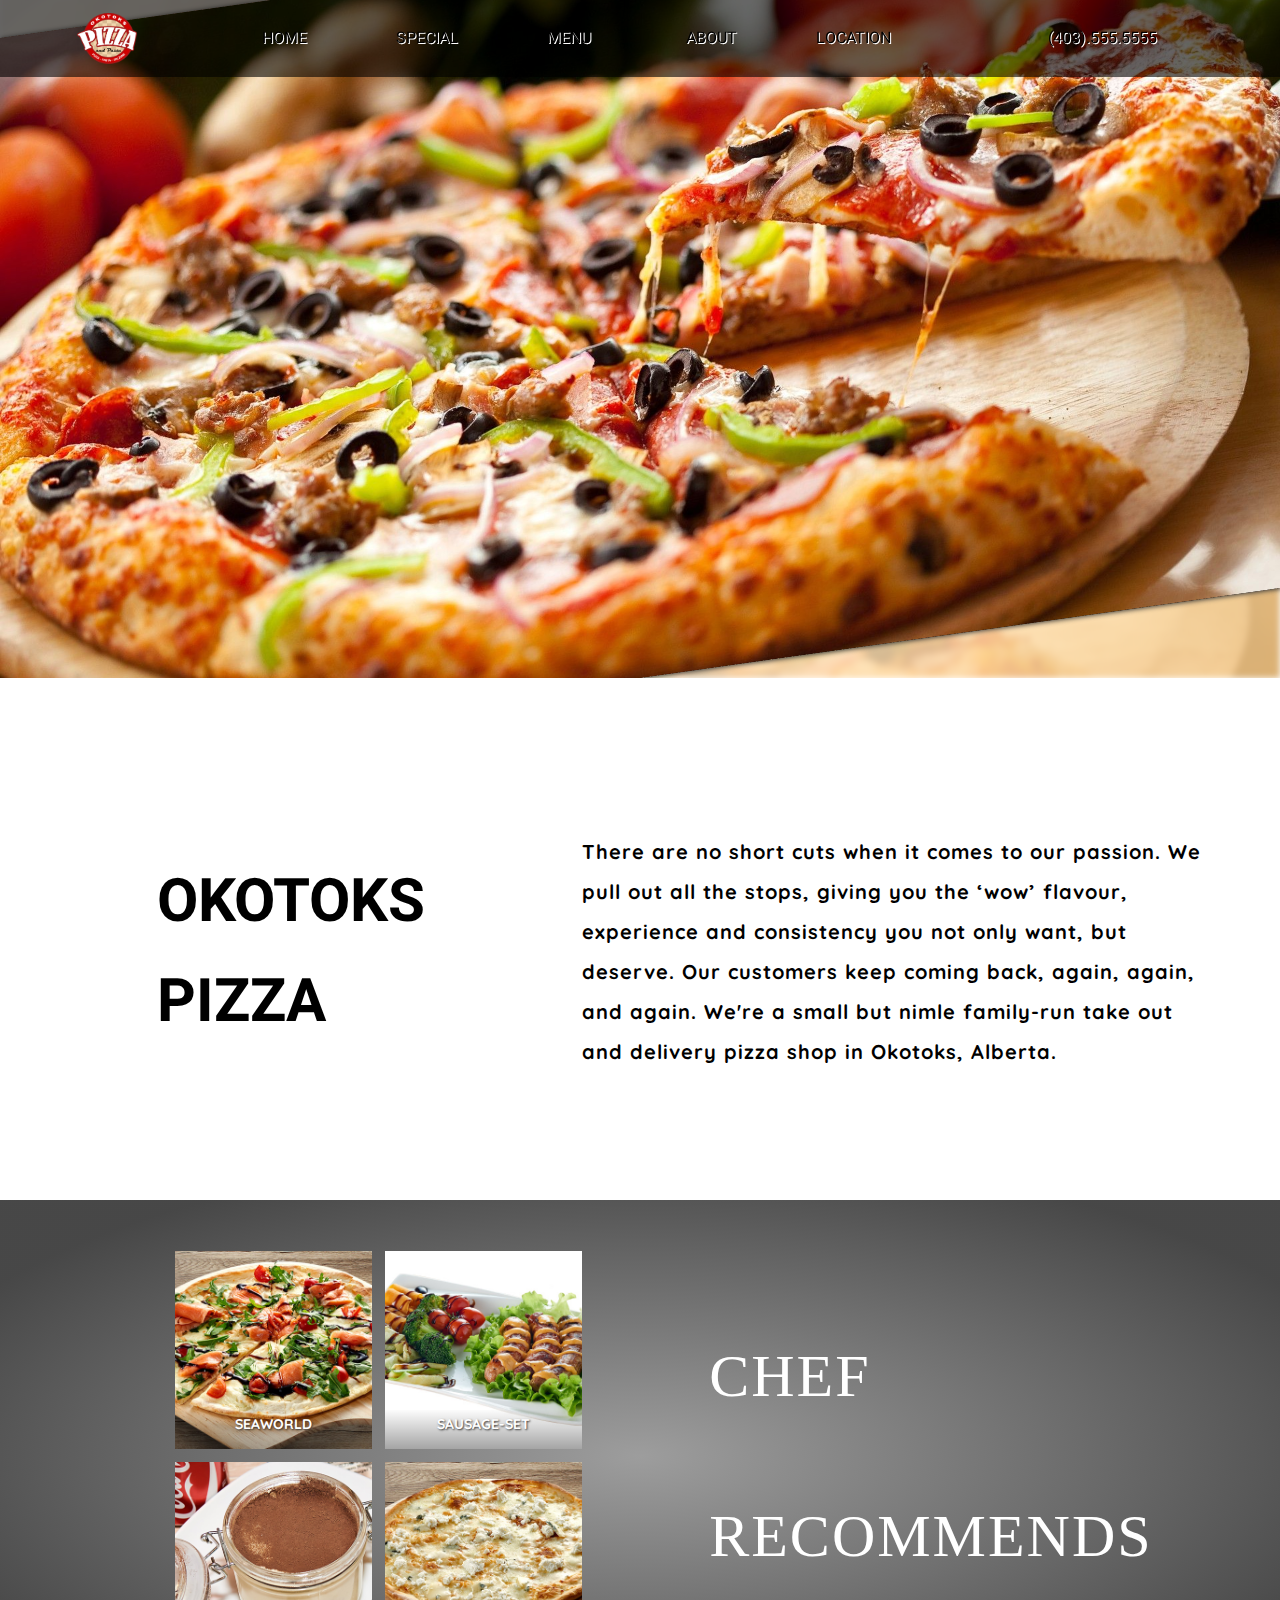
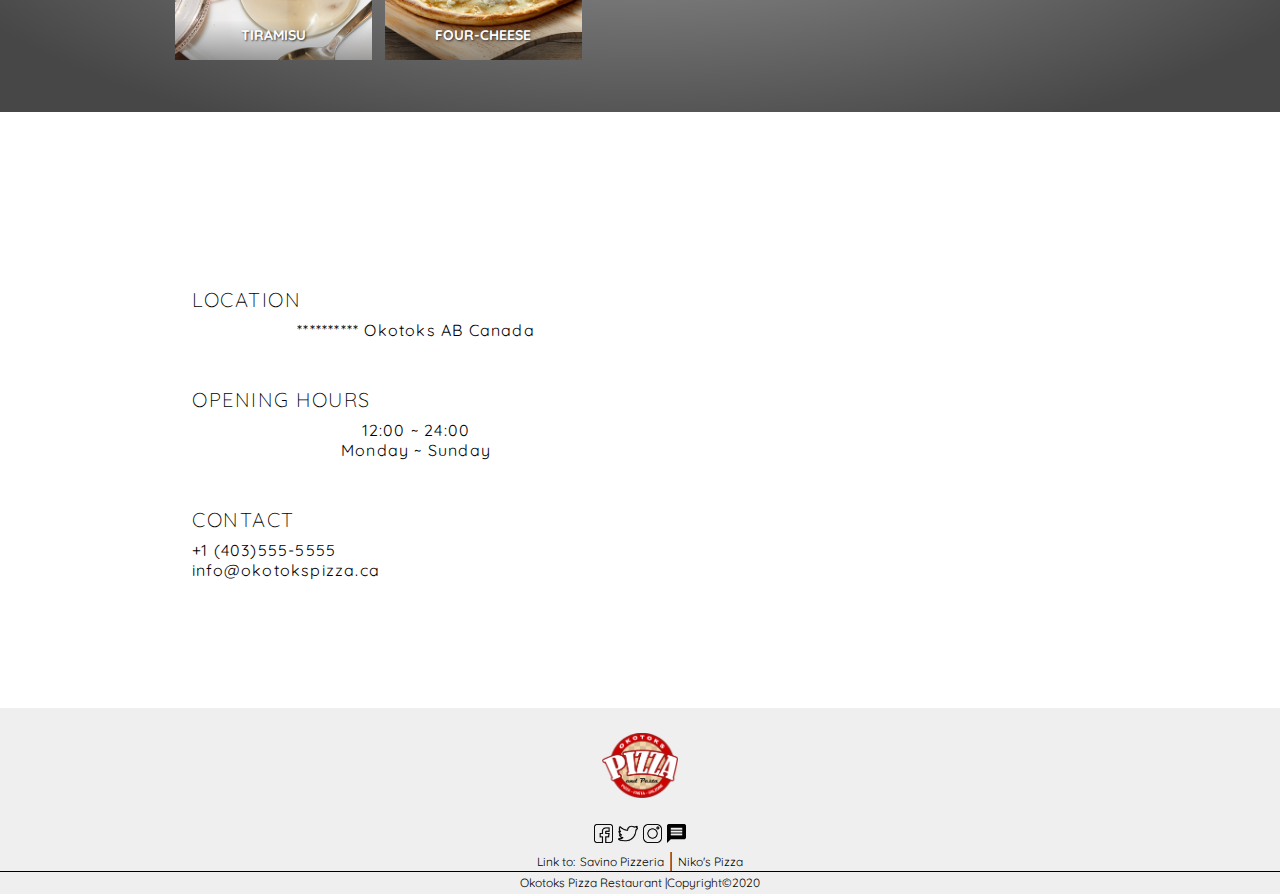
<file: index.html>
<!DOCTYPE html>
<html lang="en">

<head>
    <meta charset="UTF-8">
    <meta name="viewport" content="width=device-width, initial-scale=1.0">
    <link href="https://fonts.googleapis.com/css2?family=Heebo:wght@400;500&family=Lemonada:wght@600&family=Quicksand:wght@300&display=swap" rel="stylesheet">
    <link rel="stylesheet" href="./css/style.css">
    <link rel="shortcut icon" type="image/png" href="./images/tabIcon.png">
    <meta name="description" content="This is the best pizza restuarant in Calgary and Okotoks. Please come to here if you want to eat the pizza. We have all kinds of pizza in our shop">
    <meta name="keywords" content="Pizza, Calgary, Okotoks, hungry, the best pizza, italian pizza, restuarant, shop, good environment, family, party">
    <meta name="author" content="doug">
    <meta name="twitter:title" content="Okotoks Pizza">
    <meta name="twitter:description" content="The best pizza restuarant in Okotoks!">
    <meta name="twitter:image" content="https://p2.piqsels.com/preview/805/720/1001/pizza-baking-fast-food-lunch.jpg">
    <meta name="twitter:card" content="summary_large_image">
    <meta property="og:image" content="https://p2.piqsels.com/preview/805/720/1001/pizza-baking-fast-food-lunch.jpg">
    <meta property="og:title" content="Okotoks Pizza">
    <meta property="og:description" content="The best pizza restuarant in Okotoks">
    <title>Okotoks Pizza</title>
</head>

<body>
    <!--header-start-->
    <span id="top"></span>
    <header>
        <a href="#top"><img src="../images/okotoksPizzaLogo.png" alt="okotoksPizzaLogo"></a>
        <label for="nav-dropdown-check" class="mobile-header" id="nav-dropdown-icon"></label>
        <input type="checkbox" id="nav-dropdown-check" class="mobile-header" hidden>
        <div class="nav-menu">
            <a href="#" class="nav-btn home">
                 home</a>
            <a href="./pages/special.html" class="nav-btn special">
                special</a>
            <div class="nav-menu-dropdown">
                <a href="./pages/menu.html" class="nav-btn menu">
                    menu</a>
                <label for="nav-menu-dropdown-check" id="nav-menu-dropdown-icon"></label>
                <input type="checkbox" id="nav-menu-dropdown-check" hidden>
                <div class="nav-menu-dropdown-container">
                    <a href="./pages/menu.html#linkpizza" class="nav-menu-dropdown-btn">pizza</a>
                    <a href="./pages/menu.html#linkslide" class="nav-menu-dropdown-btn">slides&sides</a>
                    <a href="./pages/menu.html#linkdessert" class="nav-menu-dropdown-btn">desserts</a>
                </div>
            </div>
            <a href="./pages/about.html" class="nav-btn about">
               about</a>
            <a href="#contact" class="nav-btn location">
                location</a>
        </div>
        <a href="tel:tel:403555555" id="tel">(403).555.5555</a>

    </header>
    <!--header-end-->
    <!--homepagePhoto-start-->
    <div class="homepagePhoto">
        <div class="PhotoFrame">
            <div class="frame frame-mid">
                <div class="photos">
                    <div class="photo photo1"></div>
                    <div class="photo photo2"></div>
                    <div class="photo photo3"></div>
                </div>
            </div>
            <div class="frame frame-back frame-back-front">
                <div class="photos">
                    <div class="photo photo1"></div>
                    <div class="photo photo2"></div>
                    <div class="photo photo3"></div>
                </div>
            </div>
            <div class="frame frame-back frame-back-after">
                <div class="photos">
                    <div class="photo photo1"></div>
                    <div class="photo photo2"></div>
                    <div class="photo photo3"></div>
                </div>
            </div>

        </div>



    </div>
    <!--homepagePhoto-end-->
    <!--intro start-->

    <div class="intro">
        <h1>Okotoks <br> Pizza</h1>
        <p>There are no short cuts when it comes to our passion. We pull out all the stops, giving you the ‘wow’ flavour, experience and consistency you not only want, but deserve. Our customers keep coming back, again, again, and again. We're a small but
            nimle family-run take out and delivery pizza shop in Okotoks, Alberta. </p>
    </div>
    <!--intro end-->
    <!--homeMenu-start-->
    <div id="homeMenu">
        <h1 class="mobile-body">Chef</h1>
        <div class="menu-section">

            <div class="foodCard">
                <img src="./images/menu2-SeaWorld.jpg" alt="SeaWorld">
                <div>
                    <h2>SeaWorld</h2>
                    <h3>16" &nbsp<del>$22.00</del> $18.00<br>12" &nbsp<del>$20.00</del> $16.00<br>10" &nbsp<del>$16.00</del> $12.00</h3>
                    <p class="description">Mozzarella Cheese, Salmon, Cherry Tomatoes, Arugrula and Balsamic Vinegar</p>
                </div>
            </div>
            <div class="foodCard">
                <img src="./images/menu21-Sausage-Set.jpg" alt="Sausage-Set">
                <div>
                    <h2>Sausage-Set</h2>
                    <h3><del>$15.00</del> $12.00</h3>
                    <p class="description">Served with Grilled Vegetables, Barbecue Sauce and Balsamic Vinegar</p>
                </div>
            </div>
            <div class="foodCard">
                <img src="./images/menu31-TIRAMISU.jpg" alt="TIRAMISU">
                <div>
                    <h2>TIRAMISU</h2>
                    <h3><del>$10.00</del> $8.00</h3>
                    <p class="description">Handmade Tiramisu</p>
                </div>
            </div>
            <div class="foodCard">
                <img src="./images/menu3-Four-Cheese.jpg" alt="Four-Cheese">
                <div>
                    <h2>Four-Cheese</h2>
                    <h3>16" &nbsp<del>$20.00</del> $16.00<br>12" &nbsp<del>$18.00</del> $12.00<br>10" &nbsp<del>$15.00</del> $10.00</h3>
                    <p class="description">White Base with Gorgonzola Cheese, Mozzarella Cheese, Parmesan Cheese and Ricotta</p>
                </div>
            </div>


        </div>

        <p class="tablet-body">Chef <br> Recommends</p>
    </div>
    <!--homeMenu-end-->

    <!--contact-start-->
    <div id="contact">
        <div id="contact-text">
            <h2>location</h2>
            <p>********** Okotoks AB Canada</p>

            <h2>opening hours</h2>
            <p>12:00 ~ 24:00</p>
            <P>Monday ~ Sunday</P>

            <h2>contact</h2>
            <a href="tel:403555555">+1 (403)555-5555</a>
            <a href="mailto:info@okotokspizza.ca">info@okotokspizza.ca</a>


        </div>
        <div id="map">
            <iframe frameborder="0" scrolling="no" marginheight="0" marginwidth="0" src="https://maps.google.com/maps?width=100%25&amp;height=600&amp;hl=en&amp;q=Okotoks+(Okotoks%20Pizza)&amp;t=&amp;z=14&amp;ie=UTF8&amp;iwloc=B&amp;output=embed"></iframe>

        </div>
    </div>
    <!--contact-end-->
    <!--footer-start-->

    <footer>
        <div id="footer-top">
            <img src="../images/okotoksPizzaLogo.png " alt="logo ">
            <div class="share">
                <a href="http://www.facebook.com"><img src="./images/sharefacebook.png" alt="facebook" class="shareIcon"></a>
                <a href="https://twitter.com/"><img src="./images/sharetwitter.png" alt="twitter" class="shareIcon"></a>
                <a href="https://www.instagram.com/"><img src="./images/shareinstagram.png" alt="instagram" class="shareIcon"></a>
                <a href="https://www.google.com/shopping?nord=1"><img src="./images/sharecomment.png" alt="google comment" class="shareIcon"></a>
            </div>
            <div id="link ">
                <p>Link to:</p>
                <a href="https://www.yelp.com/biz/savino-pizzeria-calgary "> Savino Pizzeria</a>&nbsp|
                <a href="https://www.yelp.com/biz/nikos-pizza-calgary?osq=pizza ">Niko's Pizza </a>
            </div>
        </div>
        <div class="splitter-line "></div>
        <div id="footer-bottom">
            Okotoks Pizza Restaurant&nbsp|Copyright©2020
        </div>
    </footer>
    <!--footer-end-->


</body>

</html>
</file>
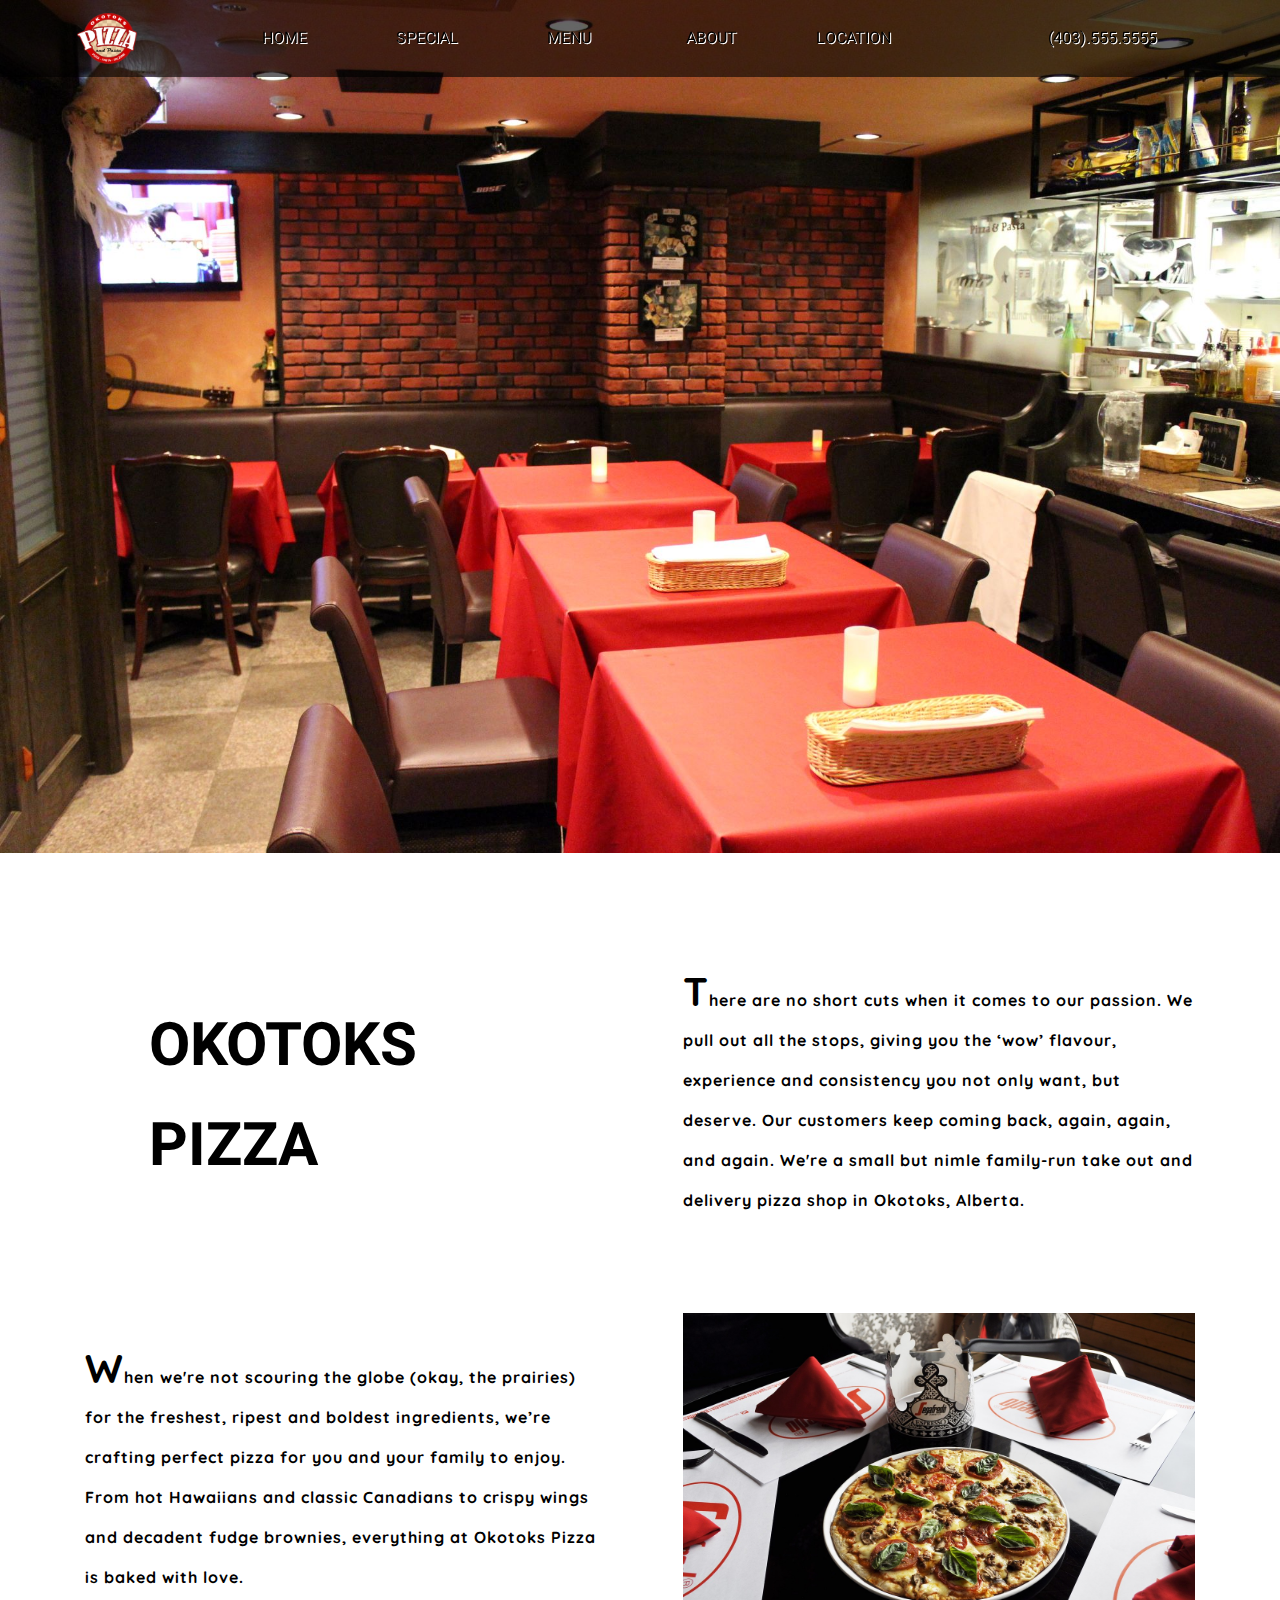
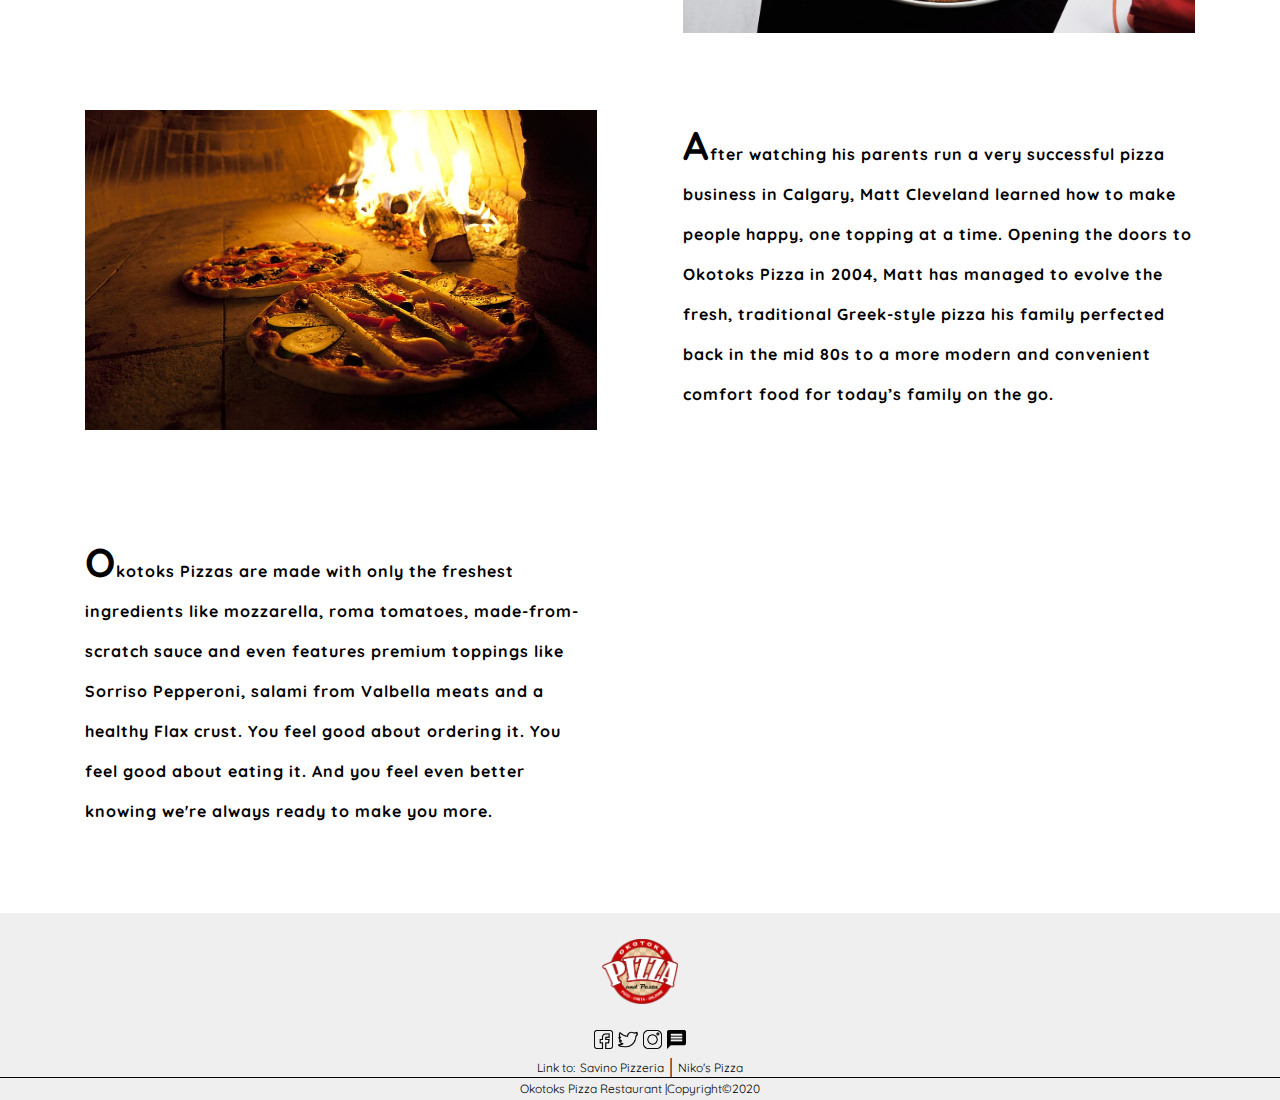
<file: pages/about.html>
<head>
    <meta charset="UTF-8">
    <meta name="viewport" content="width=device-width, initial-scale=1.0">
    <link href="https://fonts.googleapis.com/css2?family=Heebo:wght@400;500&family=Lemonada:wght@600&family=Quicksand:wght@300&display=swap" rel="stylesheet">
    <link rel="shortcut icon" type="image/png" href="../images/tabIcon.png">
    <meta name="description" content="This is the best pizza restuarant in Calgary and Okotoks. This pages is about us and our history">
    <meta name="keywords" content="Pizza, Calgary, Okotoks, hungry, the best pizza, italian pizza, restuarant, shop, good environment, family, party, history, about us">
    <meta name="author" content="doug">
    <link rel="stylesheet" href="../css/about.css">
    <title>About Us-Okotoks Pizza</title>
</head>

<body>
    <!--header start-->

    <span id="top"></span>
    <header>
        <a href="#top"><img src="../images/okotoksPizzaLogo.png" alt="okotoksPizzaLogo"></a>
        <label for="nav-dropdown-check" class="mobile-header" id="nav-dropdown-icon"></label>
        <input type="checkbox" id="nav-dropdown-check" class="mobile-header" hidden>

        <div class="nav-menu">
            <a href="../index.html" class="nav-btn home">
                 home</a>
            <a href="./special.html" class="nav-btn special">
                special</a>
            <div class="nav-menu-dropdown">
                <a href="./menu.html" class="nav-btn menu">
                    menu</a>
                <label for="nav-menu-dropdown-check" id="nav-menu-dropdown-icon"></label>
                <input type="checkbox" id="nav-menu-dropdown-check" hidden>
                <div class="nav-menu-dropdown-container">
                    <a href="./menu.html#linkpizza" class="nav-menu-dropdown-btn">pizza</a>
                    <a href="./menu.html#linkslide" class="nav-menu-dropdown-btn">slides&sides</a>
                    <a href="./menu.html#linkdessert" class="nav-menu-dropdown-btn">desserts</a>
                </div>
            </div>
            <a href="#" class="nav-btn about">
               about</a>
            <a href="../index.html#contact" class="nav-btn location">
                location</a>
        </div>
        <a href="tel:tel:403555555" id="tel">(403).555.5555</a>

    </header>
    <!--header end-->
    <!--about start-->
    <div class="aboutUs">

        <img src="../images/pizzaAboutEnvironment.jpg" alt="pizza shop" class="Tablet">
        <div class="about-grid">
            <h2 class="name">Okotoks <br> Pizza</h2>
            <p class="content">
                There are no short cuts when it comes to our passion. We pull out all the stops, giving you the ‘wow’ flavour, experience and consistency you not only want, but deserve. Our customers keep coming back, again, again, and again. We're a small but nimle
                family-run take out and delivery pizza shop in Okotoks, Alberta. </p>

            <img src="../images/pizzaAbout1.jpg" alt="pizza" class="mobile-body">
            <p class="content">
                When we're not scouring the globe (okay, the prairies) for the freshest, ripest and boldest ingredients, we’re crafting perfect pizza for you and your family to enjoy. From hot Hawaiians and classic Canadians to crispy wings and decadent fudge brownies,
                everything at Okotoks Pizza is baked with love.</p>
            <img src="../images/pizzaAbout1.jpg" alt="pizza" class="tablet-body">
            <img src="../images/pizzaAbout2.jpg" alt="pizza shop">
            <p class="content ">After watching his parents run a very successful pizza business in Calgary, Matt Cleveland learned how to make people happy, one topping at a time. Opening the doors to Okotoks Pizza in 2004, Matt has managed to evolve the fresh, traditional
                Greek-style pizza his family perfected back in the mid 80s to a more modern and convenient comfort food for today’s family on the go.</p>

            <iframe class="introview mobile-body" src="https://www.youtube.com/embed/xbHbcmQIcAQ " frameborder="0 " allow="accelerometer; autoplay; encrypted-media; gyroscope; picture-in-picture " allowfullscreen></iframe>

            <p class="content ">
                Okotoks Pizzas are made with only the freshest ingredients like mozzarella, roma tomatoes, made-from-scratch sauce and even features premium toppings like Sorriso Pepperoni, salami from Valbella meats and a healthy Flax crust. You feel good about ordering
                it. You feel good about eating it. And you feel even better knowing we're always ready to make you more.</p>
            <iframe class="introview tablet-body" src="https://www.youtube.com/embed/xbHbcmQIcAQ " frameborder="0 " allow="accelerometer; autoplay; encrypted-media; gyroscope; picture-in-picture " allowfullscreen></iframe>
        </div>

    </div>
    <!--about end-->

    <!--footer-start-->

    <footer>
        <div id="footer-top">
            <img src="../images/okotoksPizzaLogo.png " alt="logo ">
            <div class="share">
                <a href="http://www.facebook.com"><img src="../images/sharefacebook.png" alt="facebook" class="shareIcon"></a>
                <a href="https://twitter.com/"><img src="../images/sharetwitter.png" alt="twitter" class="shareIcon"></a>
                <a href="https://www.instagram.com/"><img src="../images/shareinstagram.png" alt="instagram" class="shareIcon"></a>
                <a href="https://www.google.com/shopping?nord=1"><img src="../images/sharecomment.png" alt="google comment" class="shareIcon"></a>
            </div>
            <div id="link ">
                <p>Link to:</p>
                <a href="https://www.yelp.com/biz/savino-pizzeria-calgary "> Savino Pizzeria</a>&nbsp|
                <a href="https://www.yelp.com/biz/nikos-pizza-calgary?osq=pizza ">Niko's Pizza </a>
            </div>
        </div>
        <div class="splitter-line "></div>
        <div id="footer-bottom">
            Okotoks Pizza Restaurant&nbsp|Copyright©2020
        </div>
    </footer>
    <!--footer-end-->
</body>

</html>
</file>
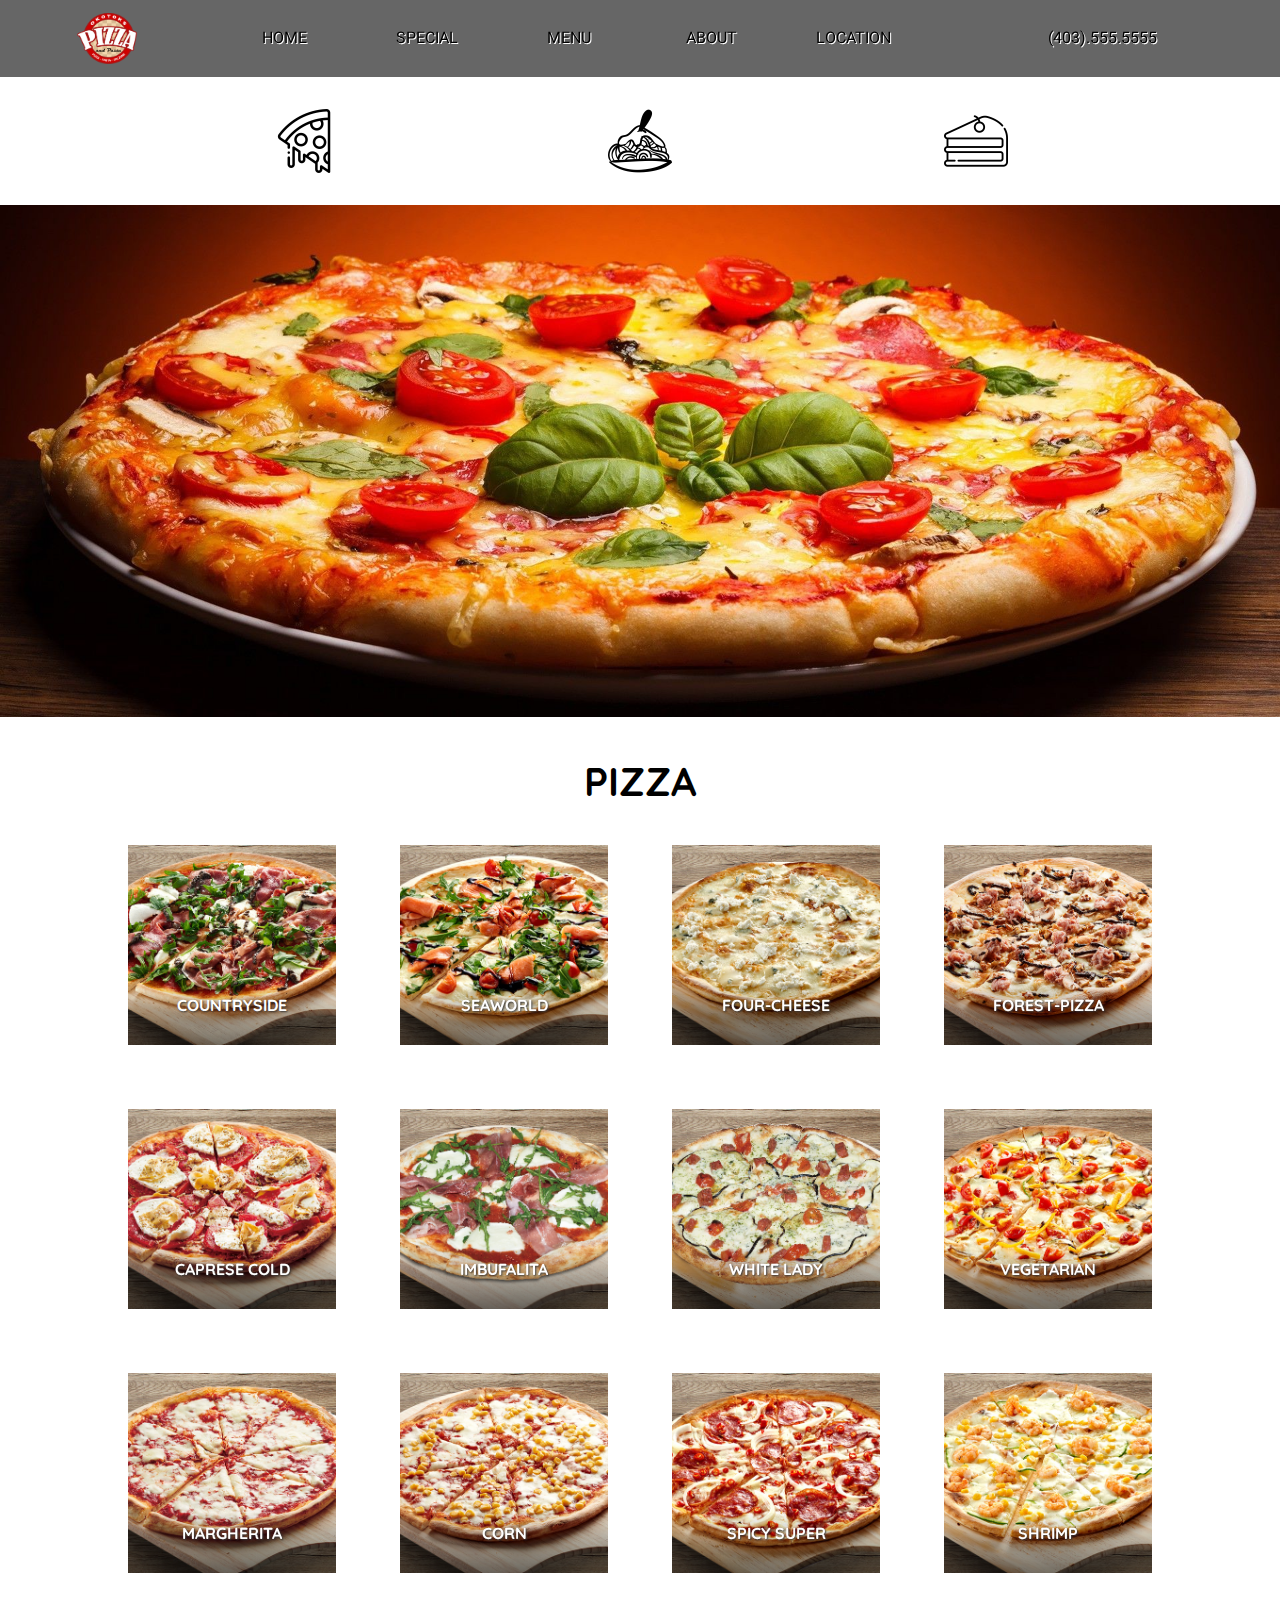
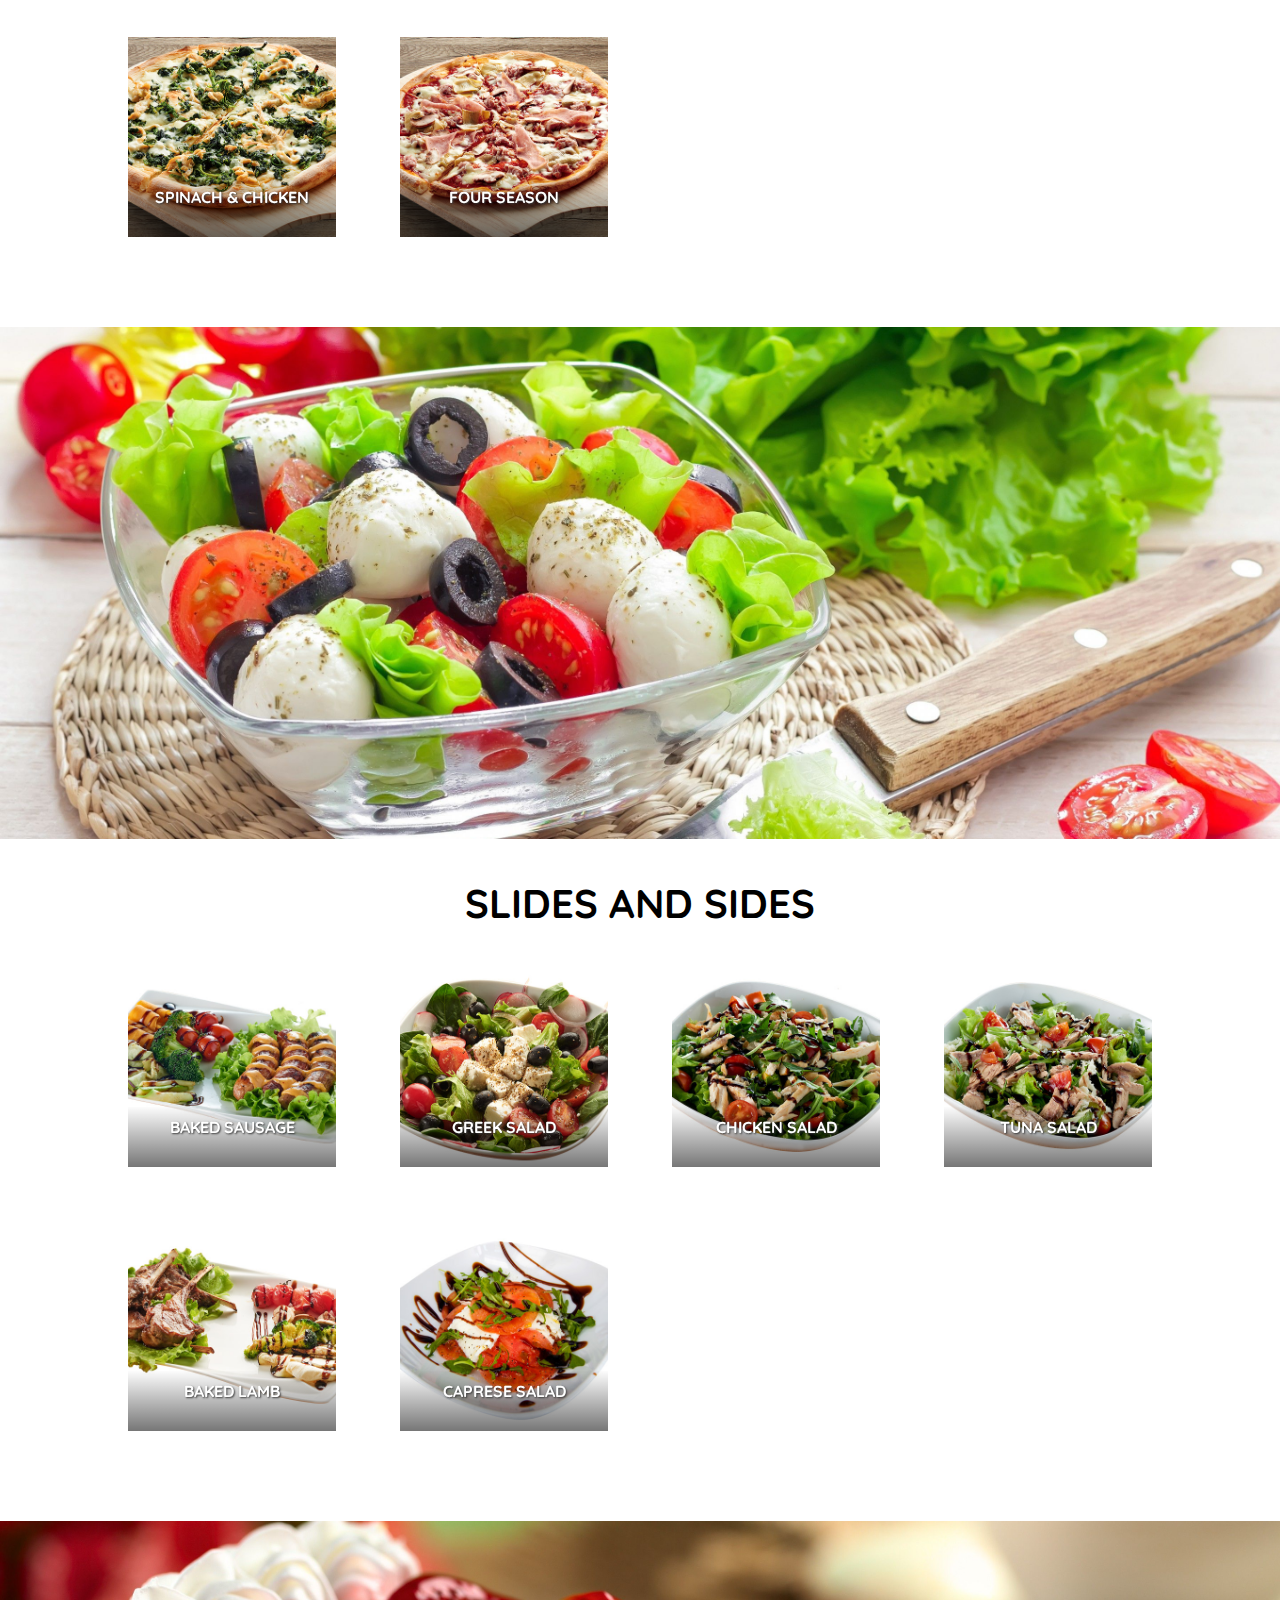
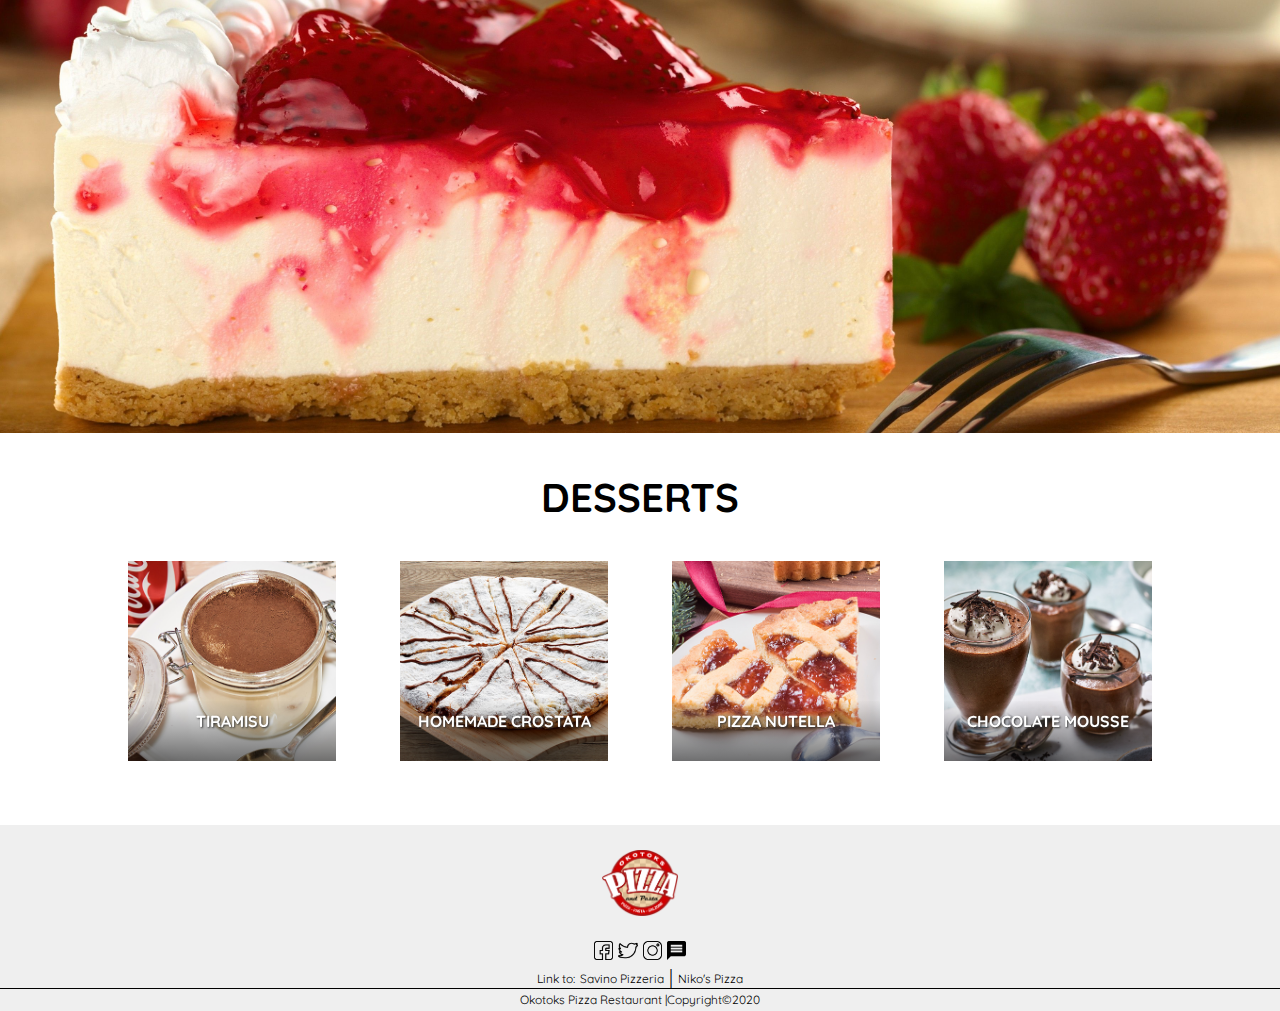
<file: pages/menu.html>
<head>
    <meta charset="UTF-8">
    <meta name="viewport" content="width=device-width, initial-scale=1.0">
    <link href="https://fonts.googleapis.com/css2?family=Heebo:wght@400;500&family=Lemonada:wght@600&family=Quicksand:wght@300&display=swap" rel="stylesheet">
    <meta name="description" content="This is the best pizza restuarant in Calgary and Okotoks. This pages is the menu in our restuarant.">
    <meta name="keywords" content="Pizza, Calgary, Okotoks, hungry, the best pizza, italian pizza, restuarant, shop, good environment, family, party, menu, all kinds, salads, sides, Dessert, hawiiaii, Chicken-Wings">
    <meta name="author" content="doug">
    <link rel="shortcut icon" type="image/png" href="../images/tabIcon.png">
    <link rel="stylesheet" href="../css/menu.css">
    <title>Menu-Okotoks Pizza</title>
</head>

<body>
    <!--header start-->
    <span id="top"></span>
    <header>
        <a href="#top"><img src="../images/okotoksPizzaLogo.png" alt="okotoksPizzaLogo"></a>
        <label for="nav-dropdown-check" class="mobile-header" id="nav-dropdown-icon"></label>
        <input type="checkbox" id="nav-dropdown-check" class="mobile-header" hidden>

        <div class="nav-menu">
            <a href="../index.html" class="nav-btn home">
                 home</a>
            <a href="./special.html" class="nav-btn special">
                special</a>
            <div class="nav-menu-dropdown">
                <a href="#" class="nav-btn menu">
                    menu</a>
                <label for="nav-menu-dropdown-check" id="nav-menu-dropdown-icon"></label>
                <input type="checkbox" id="nav-menu-dropdown-check" hidden>
                <div class="nav-menu-dropdown-container">
                    <a href="./menu.html#linkpizza" class="nav-menu-dropdown-btn">pizza</a>
                    <a href="./menu.html#linkslide" class="nav-menu-dropdown-btn">slides&sides</a>
                    <a href="./menu.html#linkdessert" class="nav-menu-dropdown-btn">desserts</a>
                </div>
            </div>
            <a href="./about.html" class="nav-btn about">
               about</a>
            <a href="../index.html#contact" class="nav-btn location">
                location</a>
        </div>
        <a href="tel:tel:403555555" id="tel">(403).555.5555</a>
    </header>
    <!--header end-->

    <!--menu start-->
    <div id="homeMenu">
        <div class="categorys">
            <a href="#linkpizza" class="category"><img src="../images/pizza.png" alt="pizzaIcon">
                <p>pizza</p>
            </a>
            <a href="#linkslide" class="category"><img src="../images/sidefood-B.png" alt="slidesIcon">
                <p>Slides&Sides</p>
            </a>
            <a href="#linkdessert" class="category"><img src="../images/cake-B.png" alt="dessertsIcon">
                <p>Desserts</p><span id="linkPizza"></span>
            </a>
        </div>
        <img src="../images/linkpizza.jpg" alt="" class="linkImg" id="linkpizza">
        <h1 id="pizza"><a href="#linkPizza">pizza</a></h1>
        <div class="menu-section">
            <div class="foodCard">
                <img src="../images/menu1-Countryside.jpg" alt="Countryside pizza">
                <div>
                    <h2>Countryside</h2>
                    <h3>16" &nbsp<del>$20.00</del> $16.00<br>12" &nbsp<del>$18.00</del> $12.00<br>10" &nbsp<del>$15.00</del> $10.00</h3>
                    <p class="description">Tomato Paste, Sliced Buffalo Mozzarella Cheese, Parma Ham, and Arugula</p>
                </div>
            </div>
            <div class="foodCard">
                <img src="../images/menu2-SeaWorld.jpg" alt="SeaWorld">
                <div>
                    <h2>SeaWorld</h2>
                    <h3>16" &nbsp<del>$22.00</del> $18.00<br>12" &nbsp<del>$20.00</del> $16.00<br>10" &nbsp<del>$16.00</del> $12.00</h3>
                    <p class="description">Mozzarella Cheese, Salmon, Cherry Tomatoes, Arugrula and Balsamic Vinegar</p>
                </div>
            </div>
            <div class="foodCard">
                <img src="../images/menu3-Four-Cheese.jpg" alt="Four-Cheese">
                <div>
                    <h2>Four-Cheese</h2>
                    <h3>16" &nbsp<del>$20.00</del> $16.00<br>12" &nbsp<del>$18.00</del> $12.00<br>10" &nbsp<del>$15.00</del> $10.00</h3>
                    <p class="description">White Base with Gorgonzola Cheese, Mozzarella Cheese, Parmesan Cheese and Ricotta</p>
                </div>
            </div>
            <div class="foodCard">
                <img src="../images/menu4-pizzaForest.jpg" alt="pizzaForest">
                <div>
                    <h2>Forest-pizza</h2>
                    <h3>16" &nbsp$20.00
                        <br> 12" &nbsp$18.00
                        <br> 10" &nbsp$15.00
                    </h3>
                    <p class="description">Mozzarella Cheese, Mushrooms, Sausage, Walnuts and Truffle Cream</p>
                </div>
            </div>
            <div class="foodCard">
                <img src="../images/menu5-Caprese-cold.jpg" alt="CAPRESE COLD">
                <div>
                    <h2>CAPRESE COLD</h2>
                    <h3>16" &nbsp$20.00
                        <br> 12" &nbsp$18.00
                        <br> 10" &nbsp$15.00
                    </h3>
                    <p class="description">Tomato Paste, Sliced Tomatoes, Mozzarella Cheese, Artichokes, Oregano and Mayonnaise</p>
                </div>
            </div>
            <div class="foodCard">
                <img src="../images/menu6-Ham-Filled-1.jpg" alt="IMBUFALITA">
                <div>
                    <h2>IMBUFALITA</h2>
                    <h3>16" &nbsp$20.00
                        <br> 12" &nbsp$18.00
                        <br> 10" &nbsp$15.00
                    </h3>
                    <p class="description">Tomato Paste, Sliced Buffalo, Mozzarela Cheese, Parma Ham and Arugula</p>
                </div>
            </div>
            <div class="foodCard">
                <img src="../images/menu7-lady.jpg" alt="WHITE LADY">
                <div>
                    <h2>WHITE LADY</h2>
                    <h3>16" &nbsp<del>$20.00</del> $16.00
                        <br>12" &nbsp<del>$18.00</del> $12.00
                        <br>10" &nbsp<del>$15.00</del> $10.00</h3>
                    <p class="description">White Base, Mozzarella Cheese, Gorgonzola Cheese, Cherry Tomatoes, Eggplantss, Salami, Vegetable Tonghao</p>
                </div>
            </div>
            <div class="foodCard">
                <img src="../images/menu8-vegetarian.jpg" alt="VEGETARIAN">
                <div>
                    <h2>VEGETARIAN</h2>
                    <h3>16" &nbsp$20.00
                        <br> 12" &nbsp$18.00
                        <br> 10" &nbsp$15.00
                    </h3>
                    <p class="description">Mozzarella Cheese, Mushrooms, Pumpkin, Eggplant, Zucchini and Cherry Tomatoes</p>
                </div>
            </div>
            <div class="foodCard">
                <img src="../images/menu9-MARGHERITA.jpg" alt="MARGHERITA">
                <div>
                    <h2>MARGHERITA</h2>
                    <h3>16" &nbsp$20.00
                        <br> 12" &nbsp$18.00
                        <br> 10" &nbsp$15.00
                    </h3>
                    <p class="description">Tomato Paste and Mozzarella Cheese</p>
                </div>
            </div>
            <div class="foodCard">
                <img src="../images/menu10-corn.jpg" alt="CORN">
                <div>
                    <h2>CORN</h2>
                    <h3>16" &nbsp<del>$20.00</del> $16.00
                        <br>12" &nbsp<del>$18.00</del> $12.00
                        <br>10" &nbsp<del>$15.00</del> $10.00</h3>
                    <p class="description">Tomato Paste, Mozzarella Cheese and Corn</p>
                </div>
            </div>
            <div class="foodCard">
                <img src="../images/menu11-Spicy-Super.jpg" alt="SPICY SUPER">
                <div>
                    <h2>SPICY SUPER</h2>
                    <h3>16" &nbsp<del>$20.00</del> $16.00
                        <br>12" &nbsp<del>$18.00</del> $12.00
                        <br>10" &nbsp<del>$15.00</del> $10.00</h3>
                    <p class="description">Tomato Paste, Mozzarella Cheese, Spicy Salami, Onions and Chili</p>
                </div>
            </div>
            <div class="foodCard">
                <img src="../images/menu12-Shrimp.jpg" alt="SHRIMP">
                <div>
                    <h2>SHRIMP</h2>
                    <h3>16" &nbsp<del>$22.00</del> $18.00
                        <br>12" &nbsp<del>$20.00</del> $16.00
                        <br>10" &nbsp<del>$16.00</del> $12.00</h3>
                    <p class="description">Mozzarella Cheese, Shrimp, Zucchini and Corn</p>
                </div>
            </div>
            <div class="foodCard">
                <img src="../images/menu13-SPINACH & CHICKEN.jpg" alt="SPINACH & CHICKEN">
                <div>
                    <h2>SPINACH & CHICKEN</h2>
                    <h3>16" &nbsp$20.00
                        <br> 12" &nbsp$18.00
                        <br> 10" &nbsp$15.00
                    </h3>
                    <p class="description">Mozzarella Cheese, Spinach and Chicken</p>
                </div>
            </div>
            <div class="foodCard">
                <img src="../images/menu14-four-season.jpg" alt="FOUR SEASON">
                <div>
                    <h2>FOUR SEASON</h2>
                    <h3>16" &nbsp$20.00
                        <br> 12" &nbsp$18.00
                        <br> 10" &nbsp$15.00
                    </h3>
                    <p class="description">Tomato Paste, Mozzarella Cheese, Mushrooms, Sausage, Cooked Ham and Artichokes</p>
                </div>
            </div>


        </div>
        <img src="../images/linkSlides.jpg" alt="slides" class="linkImg" id="linkslide">
        <h1 id="linkslides"><a href="#linkSlides">slides <br class="mobile-body">and sides</a> </h1>
        <div class="menu-section">
            <div class="foodCard">
                <img src="../images/menu21-Sausage-Set.jpg" alt="BAKED SAUSAGE">
                <div>
                    <h2>BAKED SAUSAGE</h2>
                    <h3><del>$15.00</del> $12.00</h3>
                    <p class="description">Served with Grilled Vegetables, Barbecue Sauce and Balsamic Vinegar</p>
                </div>
            </div>

            <div class="foodCard">
                <img src="../images/menu22-GREEK-SALAD.jpg" alt="GREEK SALAD">
                <div>
                    <h2>GREEK SALAD</h2>
                    <h3>$:15.00</h3>
                    <p class="description">Mixed Salad, Cherry Tomatoes, Red Onions, Radishes, Cucumbers, Greek Feta Cheese, Oregano Spinach Leaves, Black Olives</p>
                </div>
            </div>
            <div class="foodCard">
                <img src="../images/menu23-chicken-Salad.jpg" alt="CHICKEN SALAD">
                <div>
                    <h2>CHICKEN SALAD</h2>
                    <h3>$:15.00</h3>
                    <p class="description">Roast Chicken, Green Salad, Cherry Tomatoes, Corn, Arugula</p>
                </div>
            </div>
            <div class="foodCard">
                <img src="../images/menu24-tuna-Salad.jpg" alt="TUNA SALAD">
                <div>
                    <h2>TUNA SALAD</h2>
                    <h3><del>$15.00</del> $12.00</h3>
                    <p class="description">Tuna, Green Salad, Cherry Tomatoes, Corn, Arugula, Mozzarella Cheese</p>
                </div>
            </div>
            <div class="foodCard">
                <img src="../images/menu25-Baked-lamb.jpg" alt="BAKED LAMB">
                <div>
                    <h2>BAKED LAMB</h2>
                    <h3>$:12.00</h3>
                    <p class="description">Served with Grilled Vegetables</p>
                </div>
            </div>
            <div class="foodCard">
                <img src="../images/menu26-CAPRESE-Salad.jpg" alt="CAPRESE SALAD">
                <div>
                    <h2>CAPRESE SALAD</h2>
                    <h3>$:15.00</h3>
                    <p class="description">Sliced Buffalo Mozzarella Cheese, Sliced Tomatoes, Arugula</p>
                </div>
            </div>
        </div>
        <img src="../images/linkDessert.jpg" alt="desserts" class="linkImg" id="linkdessert">
        <h1 id="desserts"><a href="#linkDesserts">desserts</a> </h1>
        <div class="menu-section">
            <div class="foodCard">
                <img src="../images/menu31-TIRAMISU.jpg" alt="TIRAMISU" id="linkDesserts">
                <div>
                    <h2>TIRAMISU</h2>
                    <h3><del>$10.00</del> $8.00</h3>
                    <p class="description">Handmade Tiramisu</p>
                </div>
            </div>
            <div class="foodCard">
                <img src="../images/menu32-pizza-nutella-FOTO.jpg" alt="HOMEMADE CROSTATA">
                <div>
                    <h2>HOMEMADE CROSTATA</h2>
                    <h3><del>$10.00</del> $8.00</h3>
                    <p class="description">Strawberry, Blueberry, Peach, Apricot, Apple</p>
                </div>
            </div>
            <div class="foodCard">
                <img src="../images/menu33-Crostata31.jpg" alt="PIZZA NUTELLA">
                <div>
                    <h2>PIZZA NUTELLA</h2>
                    <h3><del>$10.00</del> $8.00</h3>
                    <p class="description">White base with Ferrero Nutella, Chocolate cream and Sugar Powder</p>
                </div>
            </div>
            <div class="foodCard">
                <img src="../images/menu34 chocolate-mousse.jpg" alt="chocolate-mousse">
                <div>
                    <h2>chocolate mousse</h2>
                    <h3><del>$10.00</del> $8.00</h3>
                    <p class="description">Creamy chocolate,dark chocolate,egg yolks</p>
                </div>
            </div>
        </div>
    </div>
    <!--menu end-->
    <!--footer-start-->

    <footer>
        <div id="footer-top">
            <img src="../images/okotoksPizzaLogo.png " alt="logo ">
            <div class="share">
                <a href="http://www.facebook.com"><img src="../images/sharefacebook.png" alt="facebook" class="shareIcon"></a>
                <a href="https://twitter.com/"><img src="../images/sharetwitter.png" alt="twitter" class="shareIcon"></a>
                <a href="https://www.instagram.com/"><img src="../images/shareinstagram.png" alt="instagram" class="shareIcon"></a>
                <a href="https://www.google.com/shopping?nord=1"><img src="../images/sharecomment.png" alt="google comment" class="shareIcon"></a>
            </div>
            <div id="link ">
                <p>Link to:</p>
                <a href="https://www.yelp.com/biz/savino-pizzeria-calgary "> Savino Pizzeria</a>&nbsp|
                <a href="https://www.yelp.com/biz/nikos-pizza-calgary?osq=pizza ">Niko's Pizza </a>
            </div>
        </div>
        <div class="splitter-line "></div>
        <div id="footer-bottom">
            Okotoks Pizza Restaurant&nbsp|Copyright©2020
        </div>
    </footer>
    <!--footer-end-->
</file>
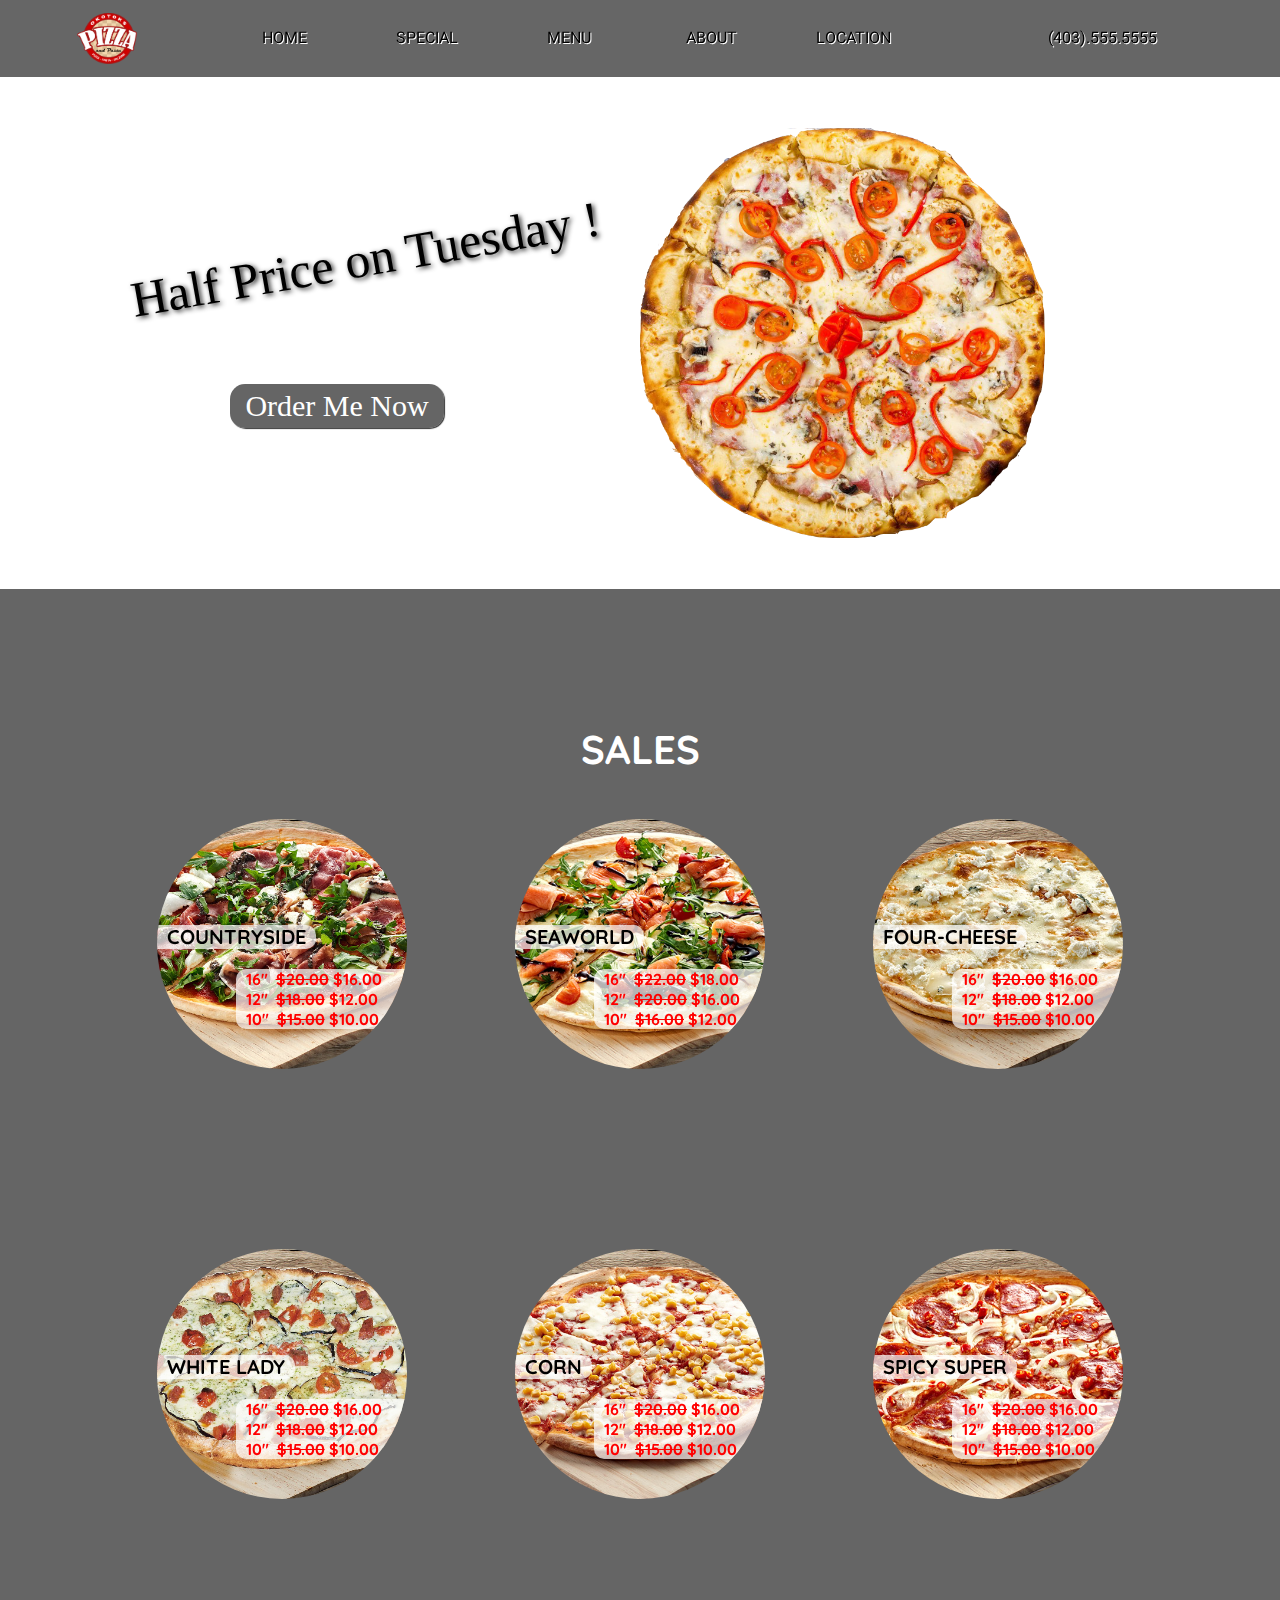
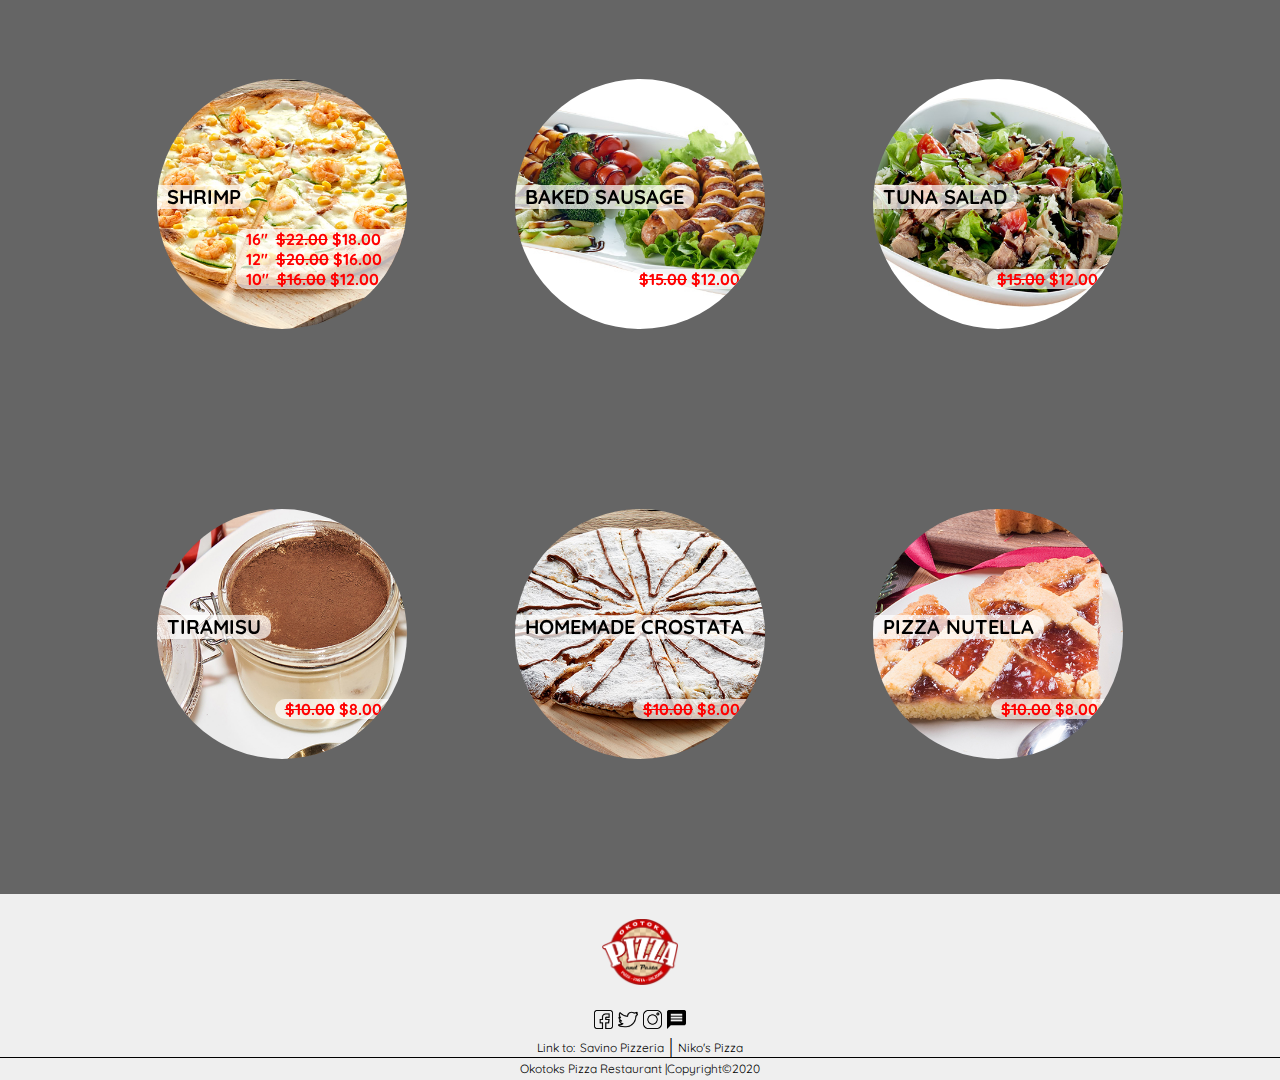
<file: pages/special.html>
<head>
    <meta charset="UTF-8">
    <meta name="viewport" content="width=device-width, initial-scale=1.0">
    <link href="https://fonts.googleapis.com/css2?family=Heebo:wght@400;500&family=Lemonada:wght@600&family=Quicksand:wght@300&display=swap" rel="stylesheet">
    <link rel="shortcut icon" type="image/png" href="../images/tabIcon.png">
    <meta name="description" content="This is the best pizza restuarant in Calgary and Okotoks. This pages is Special menu in restuarant">
    <meta name="keywords" content="Pizza, Calgary, Okotoks, hungry, the best pizza, italian pizza, restuarant, shop, good environment, family, party, menu, all kinds, salads, sides, Dessert, hawiiaii, Chicken-Wings, Special">
    <meta name="author" content="doug">
    <link rel="stylesheet" href="../css/special.css">
    <title>Specials-Okotoks Pizza</title>
</head>

<body>
    <!--header start-->

    <span id="top"></span>
    <header>
        <a href="#top"><img src="../images/okotoksPizzaLogo.png" alt="okotoksPizzaLogo"></a>
        <label for="nav-dropdown-check" class="mobile-header" id="nav-dropdown-icon"></label>
        <input type="checkbox" id="nav-dropdown-check" class="mobile-header" hidden>

        <div class="nav-menu">
            <a href="../index.html" class="nav-btn home">
                 home</a>
            <a href="#" class="nav-btn special">
                special</a>
            <div class="nav-menu-dropdown">
                <a href="./menu.html" class="nav-btn menu">
                    menu</a>
                <label for="nav-menu-dropdown-check" id="nav-menu-dropdown-icon"></label>
                <input type="checkbox" id="nav-menu-dropdown-check" hidden>
                <div class="nav-menu-dropdown-container">
                    <a href="./menu.html#linkpizza" class="nav-menu-dropdown-btn">pizza</a>
                    <a href="./menu.html#linkslide" class="nav-menu-dropdown-btn">slides&sides</a>
                    <a href="./menu.html#linkdessert" class="nav-menu-dropdown-btn">desserts</a>
                </div>
            </div>
            <a href="./about.html" class="nav-btn about">
               about</a>
            <a href="../index.html#contact" class="nav-btn location">
                location</a>
        </div>
        <a href="tel:tel:403555555" id="tel">(403).555.5555</a>
    </header>

    <!--header end-->
    <!--promotion start-->
    <div class="promotion">
        <div class="salesPhoto">
            <img src="../images/pizza-desktop1.png" alt="pizza">
            <div id="ad-text">
                <p>Half Price on Tuesday !</p>
                <a href="#">Order Me Now</a>
            </div>
        </div>

    </div>
    <!--promotion start-->
    <!--special start-->

    <div id="homeMenu">

        <h1 id="Sales"><a href="#linkPizza">sales</a></h1>
        <div class="menu-section">
            <div class="foodCard">
                <img src="../images/menu1-Countryside.jpg" alt="Countryside pizza">
                <div>
                    <h2>Countryside</h2>
                    <h3>16" &nbsp<del>$20.00</del> $16.00
                        <br>12" &nbsp<del>$18.00</del> $12.00
                        <br>10" &nbsp<del>$15.00</del> $10.00</h3>
                    <p class="description">Tomato Paste, Sliced Buffalo Mozzarella Cheese, Parma Ham, and Arugula</p>
                </div>
            </div>
            <div class="foodCard">
                <img src="../images/menu2-SeaWorld.jpg" alt="SeaWorld">
                <div>
                    <h2>SeaWorld</h2>
                    <h3>16" &nbsp<del>$22.00</del> $18.00
                        <br>12" &nbsp<del>$20.00</del> $16.00
                        <br>10" &nbsp<del>$16.00</del> $12.00</h3>
                    <p class="description">Mozzarella Cheese, Salmon, Cherry Tomatoes, Arugrula and Balsamic Vinegar</p>
                </div>
            </div>
            <div class="foodCard">
                <img src="../images/menu3-Four-Cheese.jpg" alt="Four-Cheese">
                <div>
                    <h2>Four-Cheese</h2>
                    <h3>16" &nbsp<del>$20.00</del> $16.00
                        <br>12" &nbsp<del>$18.00</del> $12.00
                        <br>10" &nbsp<del>$15.00</del> $10.00</h3>
                    <p class="description">White Base with Gorgonzola Cheese, Mozzarella Cheese, Parmesan Cheese and Ricotta</p>
                </div>
            </div>

            <div class="foodCard">
                <img src="../images/menu7-lady.jpg" alt="WHITE LADY">
                <div>
                    <h2>WHITE LADY</h2>
                    <h3>16" &nbsp<del>$20.00</del> $16.00
                        <br>12" &nbsp<del>$18.00</del> $12.00
                        <br>10" &nbsp<del>$15.00</del> $10.00</h3>
                    <p class="description">White Base, Mozzarella Cheese, Gorgonzola Cheese, Cherry Tomatoes, Eggplantss, Salami, Vegetable Tonghao</p>
                </div>
            </div>

            <div class="foodCard">
                <img src="../images/menu10-corn.jpg" alt="CORN">
                <div>
                    <h2>CORN</h2>
                    <h3>16" &nbsp<del>$20.00</del> $16.00
                        <br>12" &nbsp<del>$18.00</del> $12.00
                        <br>10" &nbsp<del>$15.00</del> $10.00</h3>
                    <p class="description">Tomato Paste, Mozzarella Cheese and Corn</p>
                </div>
            </div>
            <div class="foodCard">
                <img src="../images/menu11-Spicy-Super.jpg" alt="SPICY SUPER">
                <div>
                    <h2>SPICY SUPER</h2>
                    <h3>16" &nbsp<del>$20.00</del> $16.00
                        <br>12" &nbsp<del>$18.00</del> $12.00
                        <br>10" &nbsp<del>$15.00</del> $10.00</h3>
                    <p class="description">Tomato Paste, Mozzarella Cheese, Spicy Salami, Onions and Chili</p>
                </div>
            </div>
            <div class="foodCard">
                <img src="../images/menu12-Shrimp.jpg" alt="SHRIMP">
                <div>
                    <h2>SHRIMP</h2>
                    <h3>16" &nbsp<del>$22.00</del> $18.00
                        <br>12" &nbsp<del>$20.00</del> $16.00
                        <br>10" &nbsp<del>$16.00</del> $12.00</h3>
                    <p class="description">Mozzarella Cheese, Shrimp, Zucchini and Corn</p>
                </div>
            </div>
            <div class="foodCard">
                <img src="../images/menu21-Sausage-Set.jpg" alt="BAKED SAUSAGE" id="linkSlides">
                <div>
                    <h2>BAKED SAUSAGE</h2>
                    <h3><del>$15.00</del> $12.00</h3>
                    <p class="description">Served with Grilled Vegetables, Barbecue Sauce and Balsamic Vinegar</p>
                </div>
            </div>


            <div class="foodCard">
                <img src="../images/menu24-tuna-Salad.jpg" alt="TUNA SALAD">
                <div>
                    <h2>TUNA SALAD</h2>
                    <h3><del>$15.00</del> $12.00</h3>
                    <p class="description">Tuna, Green Salad, Cherry Tomatoes, Corn, Arugula, Mozzarella Cheese</p>
                </div>
            </div>
            <div class="foodCard">
                <img src="../images/menu31-TIRAMISU.jpg" alt="TIRAMISU" id="linkDesserts">
                <div>
                    <h2>TIRAMISU</h2>
                    <h3><del>$10.00</del> $8.00</h3>
                    <p class="description">Handmade Tiramisu</p>
                </div>
            </div>
            <div class="foodCard">
                <img src="../images/menu32-pizza-nutella-FOTO.jpg" alt="HOMEMADE CROSTATA">
                <div>
                    <h2>HOMEMADE CROSTATA</h2>
                    <h3><del>$10.00</del> $8.00</h3>
                    <p class="description">Strawberry, Blueberry, Peach, Apricot, Apple</p>
                </div>
            </div>
            <div class="foodCard">
                <img src="../images/menu33-Crostata31.jpg" alt="PIZZA NUTELLA">
                <div>
                    <h2>PIZZA NUTELLA</h2>
                    <h3><del>$10.00</del> $8.00</h3>
                    <p class="description">White base with Ferrero Nutella, Chocolate cream and Sugar Powder</p>
                </div>
            </div>
        </div>
    </div>

    <!--menu start-->

    <!--footer-start-->
    <footer>
        <div id="footer-top">
            <img src="../images/okotoksPizzaLogo.png " alt="logo ">
            <div class="share">
                <a href="http://www.facebook.com"><img src="../images/sharefacebook.png" alt="facebook" class="shareIcon"></a>
                <a href="https://twitter.com/"><img src="../images/sharetwitter.png" alt="twitter" class="shareIcon"></a>
                <a href="https://www.instagram.com/"><img src="../images/shareinstagram.png" alt="instagram" class="shareIcon"></a>
                <a href="https://www.google.com/shopping?nord=1"><img src="../images/sharecomment.png" alt="google comment" class="shareIcon"></a>
            </div>
            <div id="link ">
                <p>Link to:</p>
                <a href="https://www.yelp.com/biz/savino-pizzeria-calgary "> Savino Pizzeria</a>&nbsp|
                <a href="https://www.yelp.com/biz/nikos-pizza-calgary?osq=pizza ">Niko's Pizza </a>
            </div>
        </div>
        <div class="splitter-line "></div>
        <div id="footer-bottom">
            Okotoks Pizza Restaurant&nbsp|Copyright©2020
        </div>
    </footer>
    <!--footer-end-->
</file>
<file: css/style.css>
@-webkit-keyframes photoFix {
  0% {
    -webkit-transform: scale(1.1) skewY(8deg);
            transform: scale(1.1) skewY(8deg);
  }
  50% {
    -webkit-transform: scale(1.3) skewY(8deg);
            transform: scale(1.3) skewY(8deg);
  }
  100% {
    -webkit-transform: scale(1.1) skewY(8deg);
            transform: scale(1.1) skewY(8deg);
  }
}

@keyframes photoFix {
  0% {
    -webkit-transform: scale(1.1) skewY(8deg);
            transform: scale(1.1) skewY(8deg);
  }
  50% {
    -webkit-transform: scale(1.3) skewY(8deg);
            transform: scale(1.3) skewY(8deg);
  }
  100% {
    -webkit-transform: scale(1.1) skewY(8deg);
            transform: scale(1.1) skewY(8deg);
  }
}

@-webkit-keyframes photoBackFix {
  0% {
    -webkit-transform: scale(1.3);
            transform: scale(1.3);
  }
  50% {
    -webkit-transform: scale(1);
            transform: scale(1);
  }
  100% {
    -webkit-transform: scale(1.3);
            transform: scale(1.3);
  }
}

@keyframes photoBackFix {
  0% {
    -webkit-transform: scale(1.3);
            transform: scale(1.3);
  }
  50% {
    -webkit-transform: scale(1);
            transform: scale(1);
  }
  100% {
    -webkit-transform: scale(1.3);
            transform: scale(1.3);
  }
}

@-webkit-keyframes photo1 {
  0% {
    opacity: 1;
    -webkit-transform: scale(1);
            transform: scale(1);
  }
  31% {
    opacity: 1;
    -webkit-transform: scale(1);
            transform: scale(1);
  }
  34% {
    opacity: 0;
    -webkit-transform: scale(1.05);
            transform: scale(1.05);
  }
  97% {
    opacity: 0;
    -webkit-transform: scale(1.05);
            transform: scale(1.05);
  }
  100% {
    opacity: 1;
    -webkit-transform: scale(1);
            transform: scale(1);
  }
}

@keyframes photo1 {
  0% {
    opacity: 1;
    -webkit-transform: scale(1);
            transform: scale(1);
  }
  31% {
    opacity: 1;
    -webkit-transform: scale(1);
            transform: scale(1);
  }
  34% {
    opacity: 0;
    -webkit-transform: scale(1.05);
            transform: scale(1.05);
  }
  97% {
    opacity: 0;
    -webkit-transform: scale(1.05);
            transform: scale(1.05);
  }
  100% {
    opacity: 1;
    -webkit-transform: scale(1);
            transform: scale(1);
  }
}

@-webkit-keyframes photo2 {
  0% {
    opacity: 0;
    -webkit-transform: scale(1.05);
            transform: scale(1.05);
  }
  31% {
    opacity: 0;
    -webkit-transform: scale(1.05);
            transform: scale(1.05);
  }
  34% {
    opacity: 1;
    -webkit-transform: scale(1);
            transform: scale(1);
  }
  64% {
    opacity: 1;
    -webkit-transform: scale(1);
            transform: scale(1);
  }
  67% {
    opacity: 0;
    -webkit-transform: scale(1.05);
            transform: scale(1.05);
  }
  100% {
    opacity: 0;
    -webkit-transform: scale(1.05);
            transform: scale(1.05);
  }
}

@keyframes photo2 {
  0% {
    opacity: 0;
    -webkit-transform: scale(1.05);
            transform: scale(1.05);
  }
  31% {
    opacity: 0;
    -webkit-transform: scale(1.05);
            transform: scale(1.05);
  }
  34% {
    opacity: 1;
    -webkit-transform: scale(1);
            transform: scale(1);
  }
  64% {
    opacity: 1;
    -webkit-transform: scale(1);
            transform: scale(1);
  }
  67% {
    opacity: 0;
    -webkit-transform: scale(1.05);
            transform: scale(1.05);
  }
  100% {
    opacity: 0;
    -webkit-transform: scale(1.05);
            transform: scale(1.05);
  }
}

@-webkit-keyframes photo3 {
  0% {
    opacity: 0;
    -webkit-transform: scale(1.05);
            transform: scale(1.05);
  }
  64% {
    opacity: 0;
    -webkit-transform: scale(1.05);
            transform: scale(1.05);
  }
  67% {
    opacity: 1;
    -webkit-transform: scale(1);
            transform: scale(1);
  }
  97% {
    opacity: 1;
    -webkit-transform: scale(1);
            transform: scale(1);
  }
  100% {
    opacity: 0;
    -webkit-transform: scale(1.05);
            transform: scale(1.05);
  }
}

@keyframes photo3 {
  0% {
    opacity: 0;
    -webkit-transform: scale(1.05);
            transform: scale(1.05);
  }
  64% {
    opacity: 0;
    -webkit-transform: scale(1.05);
            transform: scale(1.05);
  }
  67% {
    opacity: 1;
    -webkit-transform: scale(1);
            transform: scale(1);
  }
  97% {
    opacity: 1;
    -webkit-transform: scale(1);
            transform: scale(1);
  }
  100% {
    opacity: 0;
    -webkit-transform: scale(1.05);
            transform: scale(1.05);
  }
}

body {
  margin: 0;
  padding: 0;
  min-height: 100vh;
}

* {
  margin: 0;
  padding: 0;
}

.tablet-body {
  display: none;
}

/*mobile header start*/
header {
  z-index: 20;
  width: 100%;
  position: -webkit-sticky;
  position: sticky;
  top: 0;
  left: 0;
  background-color: rgba(0, 0, 0, 0.6);
}

header a > img {
  z-index: 20;
  height: 4vh;
  position: absolute;
  top: 3vw;
  left: 10vw;
}

header > label {
  -webkit-box-sizing: border-box;
          box-sizing: border-box;
  width: 1em;
  height: 15vw;
  position: relative;
  left: 85vw;
  display: inline-block;
  font-size: 15px;
}

header > label::before {
  content: '';
  -webkit-box-sizing: inherit;
          box-sizing: inherit;
  width: 100%;
  position: absolute;
  left: 0%;
  top: 50%;
  border-top: 2px solid;
  color: #ffffff;
  -webkit-box-shadow: 0 -.35em, 0 .35em;
          box-shadow: 0 -.35em, 0 .35em;
}

header #tel {
  z-index: 999;
  position: absolute;
  left: 35vw;
  font-family: 'Heebo', sans-serif;
  text-decoration: none;
  font-size: 1rem;
  line-height: 15vw;
  color: #ffffff;
}

header #tel:active {
  font-size: 0.9rem;
  -webkit-transition: all 0.2s ease-in;
  transition: all 0.2s ease-in;
}

header div a {
  width: 100%;
  display: block;
  padding: 1vh 0;
  font-family: 'Heebo', sans-serif;
  text-decoration: none;
  font-size: 0.8rem;
  color: #242424;
  text-transform: uppercase;
}

header div a:hover {
  background-color: #242424;
  color: #ffffff;
}

header .nav-menu {
  z-index: 21;
  width: 100%;
  position: absolute;
  display: -ms-grid;
  display: grid;
  -webkit-box-align: center;
      -ms-flex-align: center;
          align-items: center;
  justify-items: center;
  text-align: center;
  background-color: rgba(0, 0, 0, 0.6);
  display: none;
}

header .nav-menu a {
  width: 100%;
  font-family: 'Heebo', sans-serif;
  text-transform: uppercase;
  line-height: 10vw;
  color: #ffffff;
}

header .nav-menu a:hover {
  background-color: #242424;
  color: #ffffff;
}

header .nav-menu .nav-menu-dropdown {
  width: 100%;
  position: relative;
  display: -ms-grid;
  display: grid;
  -webkit-box-align: center;
      -ms-flex-align: center;
          align-items: center;
  justify-items: center;
}

header .nav-menu .nav-menu-dropdown label {
  -webkit-box-sizing: border-box;
          box-sizing: border-box;
  width: 1em;
  position: relative;
  top: -7.5vw;
  left: 30vw;
  display: inline-block;
  font-size: 0.8rem;
}

header .nav-menu .nav-menu-dropdown label::before {
  content: '';
  -webkit-box-sizing: inherit;
          box-sizing: inherit;
  position: absolute;
  left: 50%;
  top: 50%;
  height: .65em;
  width: .65em;
  border-style: solid;
  border-width: 2px 0 0 2px;
  -webkit-transform: translate(-50%, -75%) rotate(225deg);
          transform: translate(-50%, -75%) rotate(225deg);
  color: #ffffff;
}

header .nav-menu .nav-menu-dropdown > a:hover ~ #nav-menu-dropdown-icon::before {
  color: #ffffff;
}

header .nav-menu .nav-menu-dropdown .nav-menu-dropdown-container {
  display: -ms-grid;
  display: grid;
  -webkit-box-align: center;
      -ms-flex-align: center;
          align-items: center;
  justify-items: center;
  width: 100%;
  display: none;
  background-color: rgba(128, 128, 128, 0.5);
}

#nav-dropdown-check:checked ~ .nav-menu {
  display: -ms-grid;
  display: grid;
}

#nav-menu-dropdown-check:checked ~ .nav-menu-dropdown-container {
  display: -ms-grid;
  display: grid;
}

@media only screen and (min-width: 600px) {
  .mobile-header {
    display: none;
  }
  header {
    z-index: 20;
    height: 6vw;
    display: -ms-grid;
    display: grid;
    -webkit-box-align: center;
        -ms-flex-align: center;
            align-items: center;
    justify-items: center;
    position: fixed;
    -ms-grid-columns: 3fr 10fr 5fr;
        grid-template-columns: 3fr 10fr 5fr;
  }
  header > a {
    height: 6vw;
    display: -ms-grid;
    display: grid;
    -webkit-box-align: center;
        -ms-flex-align: center;
            align-items: center;
    justify-items: center;
  }
  header > a img {
    height: 4vw;
    width: auto;
    position: static;
  }
  header #tel {
    height: 6vw;
    position: static;
    font-size: 0.8rem;
    line-height: 6vw;
    text-shadow: 1px 1px 0 white;
    color: black;
  }
  header #tel:hover {
    font-size: 1rem;
    -webkit-transition: all 0.2s ease-in;
    transition: all 0.2s ease-in;
  }
  header .nav-menu {
    display: -ms-grid;
    display: grid;
    -webkit-box-align: center;
        -ms-flex-align: center;
            align-items: center;
    justify-items: center;
    position: static;
    height: 6vw;
    background: none;
    overflow: visible;
    -ms-grid-columns: 1fr 1fr 1fr 1fr 1fr;
        grid-template-columns: 1fr 1fr 1fr 1fr 1fr;
  }
  header .nav-menu a {
    padding-top: 0;
    color: black;
    line-height: 6vw;
    text-shadow: 1px 1px 0 white;
  }
  header .nav-menu a:hover {
    background: none;
    color: #ffffff;
    text-shadow: 1px 1px 0 #1f1f1f;
    text-shadow: 1px 1px 2px #383838;
  }
  header .nav-menu .nav-menu-dropdown {
    position: relative;
  }
  header .nav-menu .nav-menu-dropdown label {
    display: none;
  }
  header .nav-menu .nav-menu-dropdown .nav-menu-dropdown-container {
    position: absolute;
    top: 6vw;
    min-width: 150px;
    background: none;
  }
  header .nav-menu .nav-menu-dropdown .nav-menu-dropdown-container a {
    line-height: 30px;
    background-color: rgba(0, 0, 0, 0.6);
  }
  header .nav-menu .nav-menu-dropdown:hover .nav-menu-dropdown-container {
    display: block;
  }
}

/*mobile header end*/
/*mobile slider start*/
.homepagePhoto {
  -webkit-box-sizing: border-box;
          box-sizing: border-box;
  width: 100%;
  height: 70vh;
  position: relative;
  top: -10vh;
  margin-bottom: 5vh;
  display: -ms-grid;
  display: grid;
  -webkit-box-align: center;
      -ms-flex-align: center;
          align-items: center;
  justify-items: center;
}

.homepagePhoto .PhotoFrame {
  width: 100%;
  height: 100%;
  overflow: hidden;
  position: relative;
}

.homepagePhoto .PhotoFrame .photo {
  background-position: center;
  background-size: cover;
  position: absolute;
  top: 0;
}

.homepagePhoto .PhotoFrame .frame {
  width: 100%;
  height: 95%;
  position: relative;
  top: 3%;
  -webkit-transform: skewY(-8deg);
          transform: skewY(-8deg);
  overflow: hidden;
}

.homepagePhoto .PhotoFrame .frame-mid {
  height: 100;
  z-index: 5;
  -webkit-box-shadow: 1px 1px 5px 0 #383838;
          box-shadow: 1px 1px 5px 0 #383838;
}

.homepagePhoto .PhotoFrame .frame-mid .photos {
  width: 100%;
  height: 100%;
  -webkit-animation: photoFix 15s linear infinite;
          animation: photoFix 15s linear infinite;
}

.homepagePhoto .PhotoFrame .frame-mid .photos .photo {
  width: 100%;
  height: 100%;
}

.homepagePhoto .PhotoFrame .frame-mid .photos .photo1 {
  background-image: url(../images/pizzaHomepage1.jpg);
  -webkit-animation: photo1 15s ease-in-out infinite;
          animation: photo1 15s ease-in-out infinite;
}

.homepagePhoto .PhotoFrame .frame-mid .photos .photo2 {
  background-image: url(../images/pizzaHomepage2.jpg);
  -webkit-animation: photo2 15s ease-in-out infinite;
          animation: photo2 15s ease-in-out infinite;
}

.homepagePhoto .PhotoFrame .frame-mid .photos .photo3 {
  background-image: url(../images/pizzaHomepage3.jpg);
  -webkit-animation: photo3 15s ease-in-out infinite;
          animation: photo3 15s ease-in-out infinite;
}

.homepagePhoto .PhotoFrame .frame-back {
  z-index: 3;
  width: 100%;
  height: 50%;
  position: absolute;
  top: 0;
  -webkit-transform: none;
          transform: none;
  -webkit-filter: blur(3px);
          filter: blur(3px);
}

.homepagePhoto .PhotoFrame .frame-back-after {
  -webkit-transform: translateY(100%);
          transform: translateY(100%);
}

.homepagePhoto .PhotoFrame .frame-back .photos {
  width: 100%;
  height: 100%;
  -webkit-animation: photoBackFix 15s linear infinite;
          animation: photoBackFix 15s linear infinite;
}

.homepagePhoto .PhotoFrame .frame-back .photos .photo {
  width: 100%;
  height: 100%;
}

.homepagePhoto .PhotoFrame .frame-back .photos .photo1 {
  background-image: linear-gradient(317.45deg, rgba(255, 160, 13, 0.6) -78.63%, rgba(255, 255, 255, 0.2) 106.21%), url(../images/pizzaHomepage1.jpg);
  -webkit-animation: photo1 15s ease-in-out infinite;
          animation: photo1 15s ease-in-out infinite;
}

.homepagePhoto .PhotoFrame .frame-back .photos .photo2 {
  background-image: linear-gradient(317.45deg, rgba(255, 160, 13, 0.6) -78.63%, #FFFFFF 106.21%), url(../images/pizzaHomepage2.jpg);
  -webkit-animation: photo2 15s ease-in-out infinite;
          animation: photo2 15s ease-in-out infinite;
}

.homepagePhoto .PhotoFrame .frame-back .photos .photo3 {
  background-image: linear-gradient(317.45deg, rgba(255, 160, 13, 0.6) -78.63%, #FFFFFF 106.21%), url(../images/pizzaHomepage3.jpg);
  -webkit-animation: photo3 15s ease-in-out infinite;
          animation: photo3 15s ease-in-out infinite;
}

/*mobile slider end*/
/*mobile-intro-start*/
.intro {
  -webkit-box-sizing: border-box;
          box-sizing: border-box;
  width: 100%;
  padding: 0 15vw;
  margin-bottom: 10vh;
}

.intro h1 {
  font-family: 'Heebo', sans-serif;
  font-size: 3rem;
  line-height: 5rem;
  margin-bottom: 6vh;
  text-transform: uppercase;
}

.intro p {
  font-family: 'Quicksand', sans-serif;
  font-weight: bold;
  font-size: 1rem;
  line-height: 2rem;
  letter-spacing: 1px;
}

/*mobile-intro-end*/
/*mobile-homeMenu-start*/
#homeMenu {
  z-index: -1;
  display: -ms-grid;
  display: grid;
  -webkit-box-align: center;
      -ms-flex-align: center;
          align-items: center;
  justify-items: center;
  width: 100%;
  background: radial-gradient(124.68% 124.31% at 50% 50%, rgba(238, 238, 238, 0.27) 0%, rgba(0, 0, 0, 0.44) 48.44%);
}

#homeMenu h1 {
  width: 50vw;
  height: 25vw;
  position: relative;
  left: -25vw;
  text-align: center;
  font-family: 'Heebo', sans-serif;
  text-transform: uppercase;
  font-size: 2rem;
  color: white;
  line-height: 25vw;
  background-color: rgba(0, 0, 0, 0.7);
}

#homeMenu .menu-section {
  width: 100%;
  height: 100%;
  position: relative;
  display: -ms-grid;
  display: grid;
  -webkit-box-align: center;
      -ms-flex-align: center;
          align-items: center;
  justify-items: center;
  -ms-grid-columns: 1fr 1fr;
      grid-template-columns: 1fr 1fr;
}

#homeMenu .menu-section .foodCard {
  width: 100%;
  height: 50vw;
  position: relative;
  overflow: hidden;
}

#homeMenu .menu-section .foodCard:nth-child(2n) {
  -webkit-transform: translateY(-50%);
          transform: translateY(-50%);
}

#homeMenu .menu-section .foodCard:hover div {
  top: 0;
  -webkit-transition: all 0.5s ease-in-out;
  transition: all 0.5s ease-in-out;
}

#homeMenu .menu-section .foodCard img {
  width: 100%;
  height: 100%;
  -o-object-fit: cover;
     object-fit: cover;
}

#homeMenu .menu-section .foodCard div {
  -webkit-box-sizing: border-box;
          box-sizing: border-box;
  width: 100%;
  height: 100%;
  position: absolute;
  top: 80%;
  left: 0;
  padding: 5px 5%;
  background: -webkit-gradient(linear, left bottom, left top, color-stop(1.19%, rgba(0, 0, 0, 0.75)), color-stop(48.02%, rgba(0, 0, 0, 0.68)), color-stop(68.61%, rgba(0, 0, 0, 0.56)), to(rgba(0, 0, 0, 0.01)));
  background: linear-gradient(0deg, rgba(0, 0, 0, 0.75) 1.19%, rgba(0, 0, 0, 0.68) 48.02%, rgba(0, 0, 0, 0.56) 68.61%, rgba(0, 0, 0, 0.01) 100%);
}

#homeMenu .menu-section .foodCard div h2 {
  width: 100%;
  height: 20%;
  padding: 0;
  font-family: 'Quicksand', sans-serif;
  font-weight: bold;
  font-size: 1.2rem;
  text-transform: uppercase;
  text-align: center;
  color: #ffffff;
  text-shadow: 1px 1px 2px #383838;
}

#homeMenu .menu-section .foodCard div h3 {
  width: 100%;
  font-family: 'Quicksand', sans-serif;
  font-weight: bold;
  font-size: 0.8rem;
  text-transform: uppercase;
  text-align: right;
  color: #ffffff;
  text-shadow: 1px 1px 2px #383838;
}

#homeMenu .menu-section .foodCard div p {
  color: #ffffff;
  font-size: 0.8rem;
  padding-top: 5px;
  text-shadow: 1px 1px 2px #383838;
}

#homeMenu .menu-section::after {
  content: 'recommends';
  width: 50vw;
  height: 25vw;
  position: absolute;
  top: 75%;
  right: 0;
  font-family: 'Heebo', sans-serif;
  text-transform: uppercase;
  text-align: center;
  color: #ffffff;
  font-size: 1.5rem;
  line-height: 25vw;
  background-color: rgba(0, 0, 0, 0.7);
}

/*mobile-homeMenu-end*/
/*mobile-contact-start*/
#contact {
  z-index: -1;
  -webkit-box-sizing: border-box;
          box-sizing: border-box;
  width: 100%;
}

#contact #contact-text {
  -webkit-box-sizing: border-box;
          box-sizing: border-box;
  width: 100%;
  padding: 0 10vw 10vw 10vw;
  background: #ffffff;
}

#contact #contact-text h2,
#contact #contact-text p,
#contact #contact-text a {
  font-family: 'Quicksand', sans-serif;
  text-decoration: none;
  color: black;
  display: block;
}

#contact #contact-text h2 {
  text-transform: uppercase;
  font-size: 1rem;
  line-height: 2rem;
  font-weight: lighter;
  letter-spacing: 1.5px;
  margin-top: 2rem;
}

#contact #contact-text p,
#contact #contact-text a {
  font-size: 0.8rem;
  letter-spacing: 1.2px;
}

#contact #map {
  width: 100%;
  height: 70vw;
}

#contact #map iframe {
  width: 100%;
  height: 100%;
  -o-object-fit: cover;
     object-fit: cover;
}

/*mobile-contact-end*/
/* tablet layout start*/
@media only screen and (min-width: 600px) {
  .tablet-body {
    display: block;
  }
  .mobile-header {
    display: none;
  }
  .mobile-body {
    display: none;
  }
  .homepagePhoto {
    margin: 0;
    width: 100%;
    height: 60vw;
    margin-bottom: 12vw;
  }
  .homepagePhoto .PhotoFrame {
    width: 100%;
    height: 100%;
    margin-top: 0;
    border-radius: 0;
  }
  .homepagePhoto .PhotoFrame .photo {
    width: 100%;
    height: 100%;
  }
  .homepagePhoto .PhotoFrame .frame {
    top: 5%;
  }
  .homepagePhoto .PhotoFrame .frame-back {
    top: 0;
  }
  .intro {
    display: -ms-grid;
    display: grid;
    -webkit-box-align: center;
        -ms-flex-align: center;
            align-items: center;
    justify-items: center;
    -ms-grid-columns: 1fr 1.2fr;
        grid-template-columns: 1fr 1.2fr;
    margin-top: -10vh;
    margin-bottom: 8vh;
    padding: 0;
  }
  .intro h1 {
    margin-bottom: 0;
  }
  .intro p {
    padding-right: 5vw;
  }
  #homeMenu {
    width: 100%;
    height: 40vw;
    margin-top: 10vw;
    -ms-grid-rows: 1fr;
        grid-template-rows: 1fr;
    -ms-grid-columns: 1fr 1.2fr;
        grid-template-columns: 1fr 1.2fr;
    background-color: rgba(0, 0, 0, 0.5);
  }
  #homeMenu .menu-section {
    width: 70%;
    height: 80%;
    row-gap: 1vw;
    -webkit-column-gap: 1vw;
            column-gap: 1vw;
    -ms-grid-column-align: right;
        justify-self: right;
  }
  #homeMenu .menu-section::after {
    content: none;
  }
  #homeMenu .menu-section .foodCard {
    width: 100%;
    height: 100%;
    display: block;
    -ms-grid-columns: 1fr;
        grid-template-columns: 1fr;
    overflow: hidden;
  }
  #homeMenu .menu-section .foodCard:nth-child(2n) {
    -webkit-transform: none;
            transform: none;
  }
  #homeMenu .menu-section .foodCard div h2 {
    font-size: 0.7rem;
    padding: 0;
  }
  #homeMenu .menu-section .foodCard div h3 {
    font-size: 0.6rem;
  }
  #homeMenu .menu-section .foodCard div p {
    font-size: 0.6rem;
  }
  #homeMenu > P {
    text-transform: uppercase;
    color: #ffffff;
    font-size: 3rem;
    line-height: 8rem;
    letter-spacing: 2px;
  }
  #contact {
    display: -ms-grid;
    display: grid;
    -webkit-box-align: center;
        -ms-flex-align: center;
            align-items: center;
    justify-items: center;
    -ms-grid-columns: 1fr 1fr;
        grid-template-columns: 1fr 1fr;
    width: 70%;
    height: -webkit-fit-content;
    height: -moz-fit-content;
    height: fit-content;
    margin-left: 15%;
    margin-top: 10vw;
    margin-bottom: 10vw;
  }
  #contact #map {
    display: -ms-grid;
    display: grid;
    -webkit-box-align: center;
        -ms-flex-align: center;
            align-items: center;
    justify-items: center;
    width: 100%;
    height: 100%;
  }
  #contact #map iframe {
    width: 25vw;
    height: 25vw;
    -o-object-fit: cover;
       object-fit: cover;
    border-radius: 50%;
  }
  #contact #contact-text {
    -webkit-box-sizing: border-box;
            box-sizing: border-box;
    padding: 0;
    border-radius: 20px 0;
    width: 100%;
  }
  #contact #contact-text h2 {
    margin-left: 0;
  }
  #contact #contact-text p {
    -ms-grid-column-align: center;
        justify-self: center;
  }
  #contact #contact-text p a,
  #contact #contact-text p span {
    line-height: 1.3rem;
  }
}

@media only screen and (min-width: 1024px) {
  html {
    font-size: 20px;
  }
}

/* tablet layout end*/
/*desktop layout start*/
@media only screen and (min-width: 1367px) {
  html {
    font-size: 26px;
  }
  #homeMenu > .menu-section > .foodCard > div h2 {
    font-size: 1rem;
  }
  #homeMenu > .menu-section > .foodCard > div h3 {
    font-size: 0.7rem;
  }
  #homeMenu > .menu-section > .foodCard > div p {
    font-size: 0.7rem;
  }
}

/*desktop layout end*/
footer {
  width: 100%;
  margin-top: 2vh;
  background-color: #efefef;
  position: -webkit-sticky;
  position: sticky;
  top: 90vh;
}

footer .splitter-line {
  height: 1px;
  width: 100%;
  background-color: black;
}

footer #footer-top {
  display: -ms-grid;
  display: grid;
  -webkit-box-align: center;
      -ms-flex-align: center;
          align-items: center;
  justify-items: center;
}

footer #footer-top > img {
  width: 25%;
  padding: 3vh 0;
}

footer #footer-top div {
  text-align: center;
  width: 100%;
}

footer #footer-top div p,
footer #footer-top div a {
  display: inline;
  text-decoration: none;
  font-family: 'Quicksand', sans-serif;
  color: black;
  font-size: 0.6rem;
}

footer #footer-top .share img {
  width: 10px;
}

footer #footer-bottom {
  text-align: center;
  z-index: 99;
  text-decoration: none;
  font-family: 'Quicksand', sans-serif;
  color: black;
  font-size: 0.6rem;
  line-height: 22px;
}

@media only screen and (min-width: 600px) {
  footer #footer-top > img {
    width: 6%;
    padding: 2vw;
  }
  footer #footer-top > div > a > .shareIcon {
    width: 1.5%;
  }
}
/*# sourceMappingURL=style.css.map */
</file>
<file: css/about.css>
body {
  margin: 0;
  padding: 0;
  min-height: 100vh;
  position: relative;
}

* {
  margin: 0;
  padding: 0;
}

.splitter-blank {
  height: 5vh;
}

.tablet-body {
  display: none;
}

/*mobile header start*/
header {
  z-index: 20;
  width: 100%;
  position: -webkit-sticky;
  position: sticky;
  top: 0;
  left: 0;
  background-color: rgba(0, 0, 0, 0.6);
}

header a > img {
  z-index: 20;
  height: 4vh;
  position: absolute;
  top: 3vw;
  left: 10vw;
}

header > label {
  -webkit-box-sizing: border-box;
          box-sizing: border-box;
  width: 1em;
  height: 15vw;
  position: relative;
  left: 85vw;
  display: inline-block;
  font-size: 15px;
}

header > label::before {
  content: '';
  -webkit-box-sizing: inherit;
          box-sizing: inherit;
  width: 100%;
  position: absolute;
  left: 0%;
  top: 50%;
  border-top: 2px solid;
  color: #ffffff;
  -webkit-box-shadow: 0 -.35em, 0 .35em;
          box-shadow: 0 -.35em, 0 .35em;
}

header #tel {
  z-index: 999;
  position: absolute;
  left: 35vw;
  font-family: 'Heebo', sans-serif;
  text-decoration: none;
  font-size: 1rem;
  line-height: 15vw;
  color: #ffffff;
}

header #tel:active {
  font-size: 0.9rem;
  -webkit-transition: all 0.2s ease-in;
  transition: all 0.2s ease-in;
}

header div a {
  width: 100%;
  display: block;
  padding: 1vh 0;
  font-family: 'Heebo', sans-serif;
  text-decoration: none;
  font-size: 0.8rem;
  color: #242424;
  text-transform: uppercase;
}

header div a:hover {
  background-color: #242424;
  color: #ffffff;
}

header .nav-menu {
  z-index: 21;
  width: 100%;
  position: absolute;
  display: -ms-grid;
  display: grid;
  -webkit-box-align: center;
      -ms-flex-align: center;
          align-items: center;
  justify-items: center;
  text-align: center;
  background-color: rgba(0, 0, 0, 0.6);
  display: none;
}

header .nav-menu a {
  width: 100%;
  font-family: 'Heebo', sans-serif;
  text-transform: uppercase;
  line-height: 10vw;
  color: #ffffff;
}

header .nav-menu a:hover {
  background-color: #242424;
  color: #ffffff;
}

header .nav-menu .nav-menu-dropdown {
  width: 100%;
  position: relative;
  display: -ms-grid;
  display: grid;
  -webkit-box-align: center;
      -ms-flex-align: center;
          align-items: center;
  justify-items: center;
}

header .nav-menu .nav-menu-dropdown label {
  -webkit-box-sizing: border-box;
          box-sizing: border-box;
  width: 1em;
  position: relative;
  top: -7.5vw;
  left: 30vw;
  display: inline-block;
  font-size: 0.8rem;
}

header .nav-menu .nav-menu-dropdown label::before {
  content: '';
  -webkit-box-sizing: inherit;
          box-sizing: inherit;
  position: absolute;
  left: 50%;
  top: 50%;
  height: .65em;
  width: .65em;
  border-style: solid;
  border-width: 2px 0 0 2px;
  -webkit-transform: translate(-50%, -75%) rotate(225deg);
          transform: translate(-50%, -75%) rotate(225deg);
  color: #ffffff;
}

header .nav-menu .nav-menu-dropdown > a:hover ~ #nav-menu-dropdown-icon::before {
  color: #ffffff;
}

header .nav-menu .nav-menu-dropdown .nav-menu-dropdown-container {
  display: -ms-grid;
  display: grid;
  -webkit-box-align: center;
      -ms-flex-align: center;
          align-items: center;
  justify-items: center;
  width: 100%;
  display: none;
  background-color: rgba(128, 128, 128, 0.5);
}

#nav-dropdown-check:checked ~ .nav-menu {
  display: -ms-grid;
  display: grid;
}

#nav-menu-dropdown-check:checked ~ .nav-menu-dropdown-container {
  display: -ms-grid;
  display: grid;
}

@media only screen and (min-width: 600px) {
  .mobile-header {
    display: none;
  }
  header {
    z-index: 20;
    height: 6vw;
    display: -ms-grid;
    display: grid;
    -webkit-box-align: center;
        -ms-flex-align: center;
            align-items: center;
    justify-items: center;
    position: fixed;
    -ms-grid-columns: 3fr 10fr 5fr;
        grid-template-columns: 3fr 10fr 5fr;
  }
  header > a {
    height: 6vw;
    display: -ms-grid;
    display: grid;
    -webkit-box-align: center;
        -ms-flex-align: center;
            align-items: center;
    justify-items: center;
  }
  header > a img {
    height: 4vw;
    width: auto;
    position: static;
  }
  header #tel {
    height: 6vw;
    position: static;
    font-size: 0.8rem;
    line-height: 6vw;
    text-shadow: 1px 1px 0 white;
    color: black;
  }
  header #tel:hover {
    font-size: 1rem;
    -webkit-transition: all 0.2s ease-in;
    transition: all 0.2s ease-in;
  }
  header .nav-menu {
    display: -ms-grid;
    display: grid;
    -webkit-box-align: center;
        -ms-flex-align: center;
            align-items: center;
    justify-items: center;
    position: static;
    height: 6vw;
    background: none;
    overflow: visible;
    -ms-grid-columns: 1fr 1fr 1fr 1fr 1fr;
        grid-template-columns: 1fr 1fr 1fr 1fr 1fr;
  }
  header .nav-menu a {
    padding-top: 0;
    color: black;
    line-height: 6vw;
    text-shadow: 1px 1px 0 white;
  }
  header .nav-menu a:hover {
    background: none;
    color: #ffffff;
    text-shadow: 1px 1px 0 #1f1f1f;
    text-shadow: 1px 1px 2px #383838;
  }
  header .nav-menu .nav-menu-dropdown {
    position: relative;
  }
  header .nav-menu .nav-menu-dropdown label {
    display: none;
  }
  header .nav-menu .nav-menu-dropdown .nav-menu-dropdown-container {
    position: absolute;
    top: 6vw;
    min-width: 150px;
    background: none;
  }
  header .nav-menu .nav-menu-dropdown .nav-menu-dropdown-container a {
    line-height: 30px;
    background-color: rgba(0, 0, 0, 0.6);
  }
  header .nav-menu .nav-menu-dropdown:hover .nav-menu-dropdown-container {
    display: block;
  }
}

/*mobile header end*/
/*mobile about start*/
.aboutUs img {
  width: 100%;
  margin-bottom: 6vh;
}

.aboutUs div h2 {
  font-family: 'Heebo', sans-serif;
  font-size: 3rem;
  line-height: 5rem;
  margin: 6vh 0;
  padding: 0 15vw;
  text-transform: uppercase;
}

.aboutUs div p {
  font-family: 'Quicksand', sans-serif;
  font-weight: bold;
  font-size: 1rem;
  line-height: 2rem;
  letter-spacing: 1px;
  padding: 0 15vw;
  margin-bottom: 6vh;
}

.aboutUs div img {
  width: 100%;
  margin-bottom: 6vh;
}

.aboutUs div iframe {
  width: 100%;
  height: 60vw;
  -o-object-fit: cover;
     object-fit: cover;
}

/*mobile about end*/
/* tablet layout start*/
@media only screen and (min-width: 600px) {
  .tablet-body {
    display: block;
  }
  .mobile-header {
    display: none;
  }
  .mobile-body {
    display: none;
  }
  .aboutUs {
    width: 100%;
  }
  .aboutUs .about-grid {
    width: 100%;
    display: -webkit-box;
    display: -ms-flexbox;
    display: flex;
    -ms-flex-wrap: wrap;
        flex-wrap: wrap;
    -webkit-box-pack: space-evenly;
        -ms-flex-pack: space-evenly;
            justify-content: space-evenly;
    -webkit-box-align: center;
        -ms-flex-align: center;
            align-items: center;
  }
  .aboutUs .about-grid h2 {
    -webkit-box-sizing: border-box;
            box-sizing: border-box;
    margin: 0;
    padding: 0 0 0 5vw;
    width: 40vw;
  }
  .aboutUs .about-grid p {
    font-size: 0.8rem;
    margin: 5vw 0;
    padding: 0;
    width: 40%;
  }
  .aboutUs .about-grid p::first-letter {
    font-size: 2rem;
  }
  .aboutUs .about-grid img,
  .aboutUs .about-grid iframe {
    width: 40vw;
    height: 25vw;
    margin-bottom: 0;
  }
}

@media only screen and (min-width: 1024px) {
  html {
    font-size: 20px;
  }
}

/* tablet layout end*/
/*desktop layout start*/
@media only screen and (min-width: 1367px) {
  html {
    font-size: 26px;
  }
}

/*desktop layout end*/
footer {
  width: 100%;
  margin-top: 2vh;
  background-color: #efefef;
  position: -webkit-sticky;
  position: sticky;
  top: 90vh;
}

footer .splitter-line {
  height: 1px;
  width: 100%;
  background-color: black;
}

footer #footer-top {
  display: -ms-grid;
  display: grid;
  -webkit-box-align: center;
      -ms-flex-align: center;
          align-items: center;
  justify-items: center;
}

footer #footer-top > img {
  width: 25%;
  padding: 3vh 0;
}

footer #footer-top div {
  text-align: center;
  width: 100%;
}

footer #footer-top div p,
footer #footer-top div a {
  display: inline;
  text-decoration: none;
  font-family: 'Quicksand', sans-serif;
  color: black;
  font-size: 0.6rem;
}

footer #footer-top .share img {
  width: 10px;
}

footer #footer-bottom {
  text-align: center;
  z-index: 99;
  text-decoration: none;
  font-family: 'Quicksand', sans-serif;
  color: black;
  font-size: 0.6rem;
  line-height: 22px;
}

@media only screen and (min-width: 600px) {
  footer #footer-top > img {
    width: 6%;
    padding: 2vw;
  }
  footer #footer-top > div > a > .shareIcon {
    width: 1.5%;
  }
}
/*# sourceMappingURL=about.css.map */
</file>
<file: css/menu.css>
body {
  margin: 0;
  padding: 0;
  min-height: 100vh;
}

* {
  margin: 0;
  padding: 0;
}

a {
  text-decoration: none;
}

.splitter-blank {
  height: 5vh;
}

.tablet-body {
  display: none;
}

/*mobile header start*/
header {
  z-index: 20;
  width: 100%;
  position: -webkit-sticky;
  position: sticky;
  top: 0;
  left: 0;
  background-color: rgba(0, 0, 0, 0.6);
}

header a > img {
  z-index: 20;
  height: 4vh;
  position: absolute;
  top: 3vw;
  left: 10vw;
}

header > label {
  -webkit-box-sizing: border-box;
          box-sizing: border-box;
  width: 1em;
  height: 15vw;
  position: relative;
  left: 85vw;
  display: inline-block;
  font-size: 15px;
}

header > label::before {
  content: '';
  -webkit-box-sizing: inherit;
          box-sizing: inherit;
  width: 100%;
  position: absolute;
  left: 0%;
  top: 50%;
  border-top: 2px solid;
  color: #ffffff;
  -webkit-box-shadow: 0 -.35em, 0 .35em;
          box-shadow: 0 -.35em, 0 .35em;
}

header #tel {
  z-index: 999;
  position: absolute;
  left: 35vw;
  font-family: 'Heebo', sans-serif;
  text-decoration: none;
  font-size: 1rem;
  line-height: 15vw;
  color: #ffffff;
}

header #tel:active {
  font-size: 0.9rem;
  -webkit-transition: all 0.2s ease-in;
  transition: all 0.2s ease-in;
}

header div a {
  width: 100%;
  display: block;
  padding: 1vh 0;
  font-family: 'Heebo', sans-serif;
  text-decoration: none;
  font-size: 0.8rem;
  color: #242424;
  text-transform: uppercase;
}

header div a:hover {
  background-color: #242424;
  color: #ffffff;
}

header .nav-menu {
  z-index: 21;
  width: 100%;
  position: absolute;
  display: -ms-grid;
  display: grid;
  -webkit-box-align: center;
      -ms-flex-align: center;
          align-items: center;
  justify-items: center;
  text-align: center;
  background-color: rgba(0, 0, 0, 0.6);
  display: none;
}

header .nav-menu a {
  width: 100%;
  font-family: 'Heebo', sans-serif;
  text-transform: uppercase;
  line-height: 10vw;
  color: #ffffff;
}

header .nav-menu a:hover {
  background-color: #242424;
  color: #ffffff;
}

header .nav-menu .nav-menu-dropdown {
  width: 100%;
  position: relative;
  display: -ms-grid;
  display: grid;
  -webkit-box-align: center;
      -ms-flex-align: center;
          align-items: center;
  justify-items: center;
}

header .nav-menu .nav-menu-dropdown label {
  -webkit-box-sizing: border-box;
          box-sizing: border-box;
  width: 1em;
  position: relative;
  top: -7.5vw;
  left: 30vw;
  display: inline-block;
  font-size: 0.8rem;
}

header .nav-menu .nav-menu-dropdown label::before {
  content: '';
  -webkit-box-sizing: inherit;
          box-sizing: inherit;
  position: absolute;
  left: 50%;
  top: 50%;
  height: .65em;
  width: .65em;
  border-style: solid;
  border-width: 2px 0 0 2px;
  -webkit-transform: translate(-50%, -75%) rotate(225deg);
          transform: translate(-50%, -75%) rotate(225deg);
  color: #ffffff;
}

header .nav-menu .nav-menu-dropdown > a:hover ~ #nav-menu-dropdown-icon::before {
  color: #ffffff;
}

header .nav-menu .nav-menu-dropdown .nav-menu-dropdown-container {
  display: -ms-grid;
  display: grid;
  -webkit-box-align: center;
      -ms-flex-align: center;
          align-items: center;
  justify-items: center;
  width: 100%;
  display: none;
  background-color: rgba(128, 128, 128, 0.5);
}

#nav-dropdown-check:checked ~ .nav-menu {
  display: -ms-grid;
  display: grid;
}

#nav-menu-dropdown-check:checked ~ .nav-menu-dropdown-container {
  display: -ms-grid;
  display: grid;
}

@media only screen and (min-width: 600px) {
  .mobile-header {
    display: none;
  }
  header {
    z-index: 20;
    height: 6vw;
    display: -ms-grid;
    display: grid;
    -webkit-box-align: center;
        -ms-flex-align: center;
            align-items: center;
    justify-items: center;
    position: fixed;
    -ms-grid-columns: 3fr 10fr 5fr;
        grid-template-columns: 3fr 10fr 5fr;
  }
  header > a {
    height: 6vw;
    display: -ms-grid;
    display: grid;
    -webkit-box-align: center;
        -ms-flex-align: center;
            align-items: center;
    justify-items: center;
  }
  header > a img {
    height: 4vw;
    width: auto;
    position: static;
  }
  header #tel {
    height: 6vw;
    position: static;
    font-size: 0.8rem;
    line-height: 6vw;
    text-shadow: 1px 1px 0 white;
    color: black;
  }
  header #tel:hover {
    font-size: 1rem;
    -webkit-transition: all 0.2s ease-in;
    transition: all 0.2s ease-in;
  }
  header .nav-menu {
    display: -ms-grid;
    display: grid;
    -webkit-box-align: center;
        -ms-flex-align: center;
            align-items: center;
    justify-items: center;
    position: static;
    height: 6vw;
    background: none;
    overflow: visible;
    -ms-grid-columns: 1fr 1fr 1fr 1fr 1fr;
        grid-template-columns: 1fr 1fr 1fr 1fr 1fr;
  }
  header .nav-menu a {
    padding-top: 0;
    color: black;
    line-height: 6vw;
    text-shadow: 1px 1px 0 white;
  }
  header .nav-menu a:hover {
    background: none;
    color: #ffffff;
    text-shadow: 1px 1px 0 #1f1f1f;
    text-shadow: 1px 1px 2px #383838;
  }
  header .nav-menu .nav-menu-dropdown {
    position: relative;
  }
  header .nav-menu .nav-menu-dropdown label {
    display: none;
  }
  header .nav-menu .nav-menu-dropdown .nav-menu-dropdown-container {
    position: absolute;
    top: 6vw;
    min-width: 150px;
    background: none;
  }
  header .nav-menu .nav-menu-dropdown .nav-menu-dropdown-container a {
    line-height: 30px;
    background-color: rgba(0, 0, 0, 0.6);
  }
  header .nav-menu .nav-menu-dropdown:hover .nav-menu-dropdown-container {
    display: block;
  }
}

/*mobile header end*/
/*mobile menu start*/
#homeMenu {
  z-index: -1;
  display: -ms-grid;
  display: grid;
  -webkit-box-align: center;
      -ms-flex-align: center;
          align-items: center;
  justify-items: center;
  width: 100%;
  height: -webkit-fit-content;
  height: -moz-fit-content;
  height: fit-content;
}

#homeMenu .categorys {
  z-index: 10;
  -webkit-box-sizing: border-box;
          box-sizing: border-box;
  width: 100%;
  height: 30vw;
  overflow: hidden;
  background-color: white;
  display: -webkit-box;
  display: -ms-flexbox;
  display: flex;
  -webkit-box-align: center;
      -ms-flex-align: center;
          align-items: center;
  position: -webkit-sticky;
  position: sticky;
  -webkit-box-pack: space-evenly;
      -ms-flex-pack: space-evenly;
          justify-content: space-evenly;
  margin-bottom: -10vh;
}

#homeMenu .categorys img {
  width: 15vw;
}

#homeMenu .categorys p {
  display: none;
}

#homeMenu .linkImg {
  width: 100%;
  height: 40vw;
  border-top: 10vh solid white;
  -o-object-fit: cover;
     object-fit: cover;
}

#homeMenu h1 a {
  z-index: 1;
  display: block;
  -webkit-box-sizing: border-box;
          box-sizing: border-box;
  background-color: rgba(0, 0, 0, 0.7);
  width: 49.5vw;
  height: 25vw;
  line-height: 25vw;
  position: relative;
  text-align: center;
  left: -25.2vw;
  font-family: 'Quicksand', sans-serif;
  font-weight: bold;
  color: white;
  font-size: 2rem;
  text-transform: uppercase;
}

#homeMenu .menu-section {
  z-index: 2;
  width: 100%;
  position: relative;
  height: 100%;
  display: -ms-grid;
  display: grid;
  -webkit-box-align: center;
      -ms-flex-align: center;
          align-items: center;
  justify-items: center;
  -ms-grid-columns: 1fr 1fr;
      grid-template-columns: 1fr 1fr;
  -webkit-column-gap: 1vw;
          column-gap: 1vw;
  row-gap: 1vw;
}

#homeMenu .menu-section .foodCard {
  width: 100%;
  height: 50vw;
  position: relative;
  overflow: hidden;
}

#homeMenu .menu-section .foodCard:nth-child(2n) {
  -webkit-transform: translateY(-50%);
          transform: translateY(-50%);
}

#homeMenu .menu-section .foodCard:hover div {
  top: 0;
  -webkit-transition: all 0.5s ease-in-out;
  transition: all 0.5s ease-in-out;
}

#homeMenu .menu-section .foodCard img {
  width: 100%;
  height: 100%;
  -o-object-fit: cover;
     object-fit: cover;
}

#homeMenu .menu-section .foodCard div {
  -webkit-box-sizing: border-box;
          box-sizing: border-box;
  width: 100%;
  height: 100%;
  position: absolute;
  top: 70%;
  left: 0;
  padding: 5px 5%;
  background: -webkit-gradient(linear, left bottom, left top, color-stop(1.19%, rgba(0, 0, 0, 0.75)), color-stop(48.02%, rgba(0, 0, 0, 0.68)), color-stop(68.61%, rgba(0, 0, 0, 0.56)), to(rgba(0, 0, 0, 0.01)));
  background: linear-gradient(0deg, rgba(0, 0, 0, 0.75) 1.19%, rgba(0, 0, 0, 0.68) 48.02%, rgba(0, 0, 0, 0.56) 68.61%, rgba(0, 0, 0, 0.01) 100%);
}

#homeMenu .menu-section .foodCard div h2 {
  width: 100%;
  height: 30%;
  padding: 5px 0;
  font-family: 'Quicksand', sans-serif;
  font-weight: bold;
  font-size: 1.2rem;
  text-transform: uppercase;
  text-align: center;
  color: #ffffff;
  text-shadow: 1px 1px 2px #383838;
}

#homeMenu .menu-section .foodCard div #slide {
  font-size: 0.8rem;
}

#homeMenu .menu-section .foodCard div h3 {
  width: 100%;
  padding: 5px;
  font-family: 'Quicksand', sans-serif;
  font-weight: bold;
  font-size: 0.8rem;
  text-transform: uppercase;
  text-align: right;
  color: #ffffff;
  text-shadow: 1px 1px 2px #383838;
}

#homeMenu .menu-section .foodCard div p {
  color: #ffffff;
  font-size: 0.8rem;
  padding-top: 5px;
  text-shadow: 1px 1px 2px #383838;
}

#homeMenu .menu-section::after {
  content: 'recommends';
  font-family: 'Quicksand', sans-serif;
  font-weight: bold;
  text-transform: uppercase;
  text-align: center;
  color: #ffffff;
  font-size: 1.5rem;
  position: absolute;
  line-height: 25vw;
  bottom: 0;
  right: 0;
  width: 49.5vw;
  height: 25vw;
  background-color: rgba(0, 0, 0, 0.7);
}

/*mobile menu end*/
/*tablet layout start*/
@media only screen and (min-width: 600px) {
  header {
    position: -webkit-sticky;
    position: sticky;
  }
  .mobile-body {
    display: none;
  }
  #homeMenu {
    width: 100%;
    display: -ms-grid;
    display: grid;
    -webkit-box-align: center;
        -ms-flex-align: center;
            align-items: center;
    justify-items: center;
    margin-bottom: 5vw;
    background: none;
  }
  #homeMenu .categorys {
    height: 10vw;
  }
  #homeMenu .categorys img {
    width: 5vw;
  }
  #homeMenu h1 a {
    background: none;
    color: black;
    height: 10vw;
    line-height: 10vw;
    width: auto;
    position: static;
    left: 0;
  }
  #homeMenu .menu-section {
    -webkit-box-sizing: border-box;
            box-sizing: border-box;
    width: 80%;
    -ms-grid-columns: (minmax(200px, 1fr))[auto-fit];
        grid-template-columns: repeat(auto-fit, minmax(200px, 1fr));
    -webkit-column-gap: 5vw;
            column-gap: 5vw;
    row-gap: 5vw;
  }
  #homeMenu .menu-section::after {
    content: none;
  }
  #homeMenu .menu-section .foodCard {
    height: 200px;
  }
  #homeMenu .menu-section .foodCard:nth-child(2n) {
    -webkit-transform: none;
            transform: none;
  }
}

@media only screen and (min-width: 1024px) {
  html {
    font-size: 20px;
  }
  #homeMenu > .menu-section > .foodCard > div h2 {
    font-size: 0.8rem;
  }
  #homeMenu > .menu-section > .foodCard > div h3 {
    font-size: 0.6rem;
  }
  #homeMenu > .menu-section > .foodCard > div p {
    font-size: 0.6rem;
  }
}

/*tablet layout end*/
/*desktop layout start*/
@media only screen and (min-width: 1367px) {
  html {
    font-size: 26px;
  }
}

/*desktop layout end*/
footer {
  width: 100%;
  margin-top: 2vh;
  background-color: #efefef;
  position: -webkit-sticky;
  position: sticky;
  top: 90vh;
}

footer .splitter-line {
  height: 1px;
  width: 100%;
  background-color: black;
}

footer #footer-top {
  display: -ms-grid;
  display: grid;
  -webkit-box-align: center;
      -ms-flex-align: center;
          align-items: center;
  justify-items: center;
}

footer #footer-top > img {
  width: 25%;
  padding: 3vh 0;
}

footer #footer-top div {
  text-align: center;
  width: 100%;
}

footer #footer-top div p,
footer #footer-top div a {
  display: inline;
  text-decoration: none;
  font-family: 'Quicksand', sans-serif;
  color: black;
  font-size: 0.6rem;
}

footer #footer-top .share img {
  width: 10px;
}

footer #footer-bottom {
  text-align: center;
  z-index: 99;
  text-decoration: none;
  font-family: 'Quicksand', sans-serif;
  color: black;
  font-size: 0.6rem;
  line-height: 22px;
}

@media only screen and (min-width: 600px) {
  footer #footer-top > img {
    width: 6%;
    padding: 2vw;
  }
  footer #footer-top > div > a > .shareIcon {
    width: 1.5%;
  }
}
/*# sourceMappingURL=menu.css.map */
</file>
<file: css/special.css>
body {
  margin: 0;
  padding: 0;
  min-height: 100vh;
}

* {
  margin: 0;
  padding: 0;
}

a {
  text-decoration: none;
}

.splitter-blank {
  height: 5vh;
}

.tablet-body {
  display: none;
}

/*mobile header start*/
header {
  z-index: 20;
  width: 100%;
  position: -webkit-sticky;
  position: sticky;
  top: 0;
  left: 0;
  background-color: rgba(0, 0, 0, 0.6);
}

header a > img {
  z-index: 20;
  height: 4vh;
  position: absolute;
  top: 3vw;
  left: 10vw;
}

header > label {
  -webkit-box-sizing: border-box;
          box-sizing: border-box;
  width: 1em;
  height: 15vw;
  position: relative;
  left: 85vw;
  display: inline-block;
  font-size: 15px;
}

header > label::before {
  content: '';
  -webkit-box-sizing: inherit;
          box-sizing: inherit;
  width: 100%;
  position: absolute;
  left: 0%;
  top: 50%;
  border-top: 2px solid;
  color: #ffffff;
  -webkit-box-shadow: 0 -.35em, 0 .35em;
          box-shadow: 0 -.35em, 0 .35em;
}

header #tel {
  z-index: 999;
  position: absolute;
  left: 35vw;
  font-family: 'Heebo', sans-serif;
  text-decoration: none;
  font-size: 1rem;
  line-height: 15vw;
  color: #ffffff;
}

header #tel:active {
  font-size: 0.9rem;
  -webkit-transition: all 0.2s ease-in;
  transition: all 0.2s ease-in;
}

header div a {
  width: 100%;
  display: block;
  padding: 1vh 0;
  font-family: 'Heebo', sans-serif;
  text-decoration: none;
  font-size: 0.8rem;
  color: #242424;
  text-transform: uppercase;
}

header div a:hover {
  background-color: #242424;
  color: #ffffff;
}

header .nav-menu {
  z-index: 21;
  width: 100%;
  position: absolute;
  display: -ms-grid;
  display: grid;
  -webkit-box-align: center;
      -ms-flex-align: center;
          align-items: center;
  justify-items: center;
  text-align: center;
  background-color: rgba(0, 0, 0, 0.6);
  display: none;
}

header .nav-menu a {
  width: 100%;
  font-family: 'Heebo', sans-serif;
  text-transform: uppercase;
  line-height: 10vw;
  color: #ffffff;
}

header .nav-menu a:hover {
  background-color: #242424;
  color: #ffffff;
}

header .nav-menu .nav-menu-dropdown {
  width: 100%;
  position: relative;
  display: -ms-grid;
  display: grid;
  -webkit-box-align: center;
      -ms-flex-align: center;
          align-items: center;
  justify-items: center;
}

header .nav-menu .nav-menu-dropdown label {
  -webkit-box-sizing: border-box;
          box-sizing: border-box;
  width: 1em;
  position: relative;
  top: -7.5vw;
  left: 30vw;
  display: inline-block;
  font-size: 0.8rem;
}

header .nav-menu .nav-menu-dropdown label::before {
  content: '';
  -webkit-box-sizing: inherit;
          box-sizing: inherit;
  position: absolute;
  left: 50%;
  top: 50%;
  height: .65em;
  width: .65em;
  border-style: solid;
  border-width: 2px 0 0 2px;
  -webkit-transform: translate(-50%, -75%) rotate(225deg);
          transform: translate(-50%, -75%) rotate(225deg);
  color: #ffffff;
}

header .nav-menu .nav-menu-dropdown > a:hover ~ #nav-menu-dropdown-icon::before {
  color: #ffffff;
}

header .nav-menu .nav-menu-dropdown .nav-menu-dropdown-container {
  display: -ms-grid;
  display: grid;
  -webkit-box-align: center;
      -ms-flex-align: center;
          align-items: center;
  justify-items: center;
  width: 100%;
  display: none;
  background-color: rgba(128, 128, 128, 0.5);
}

#nav-dropdown-check:checked ~ .nav-menu {
  display: -ms-grid;
  display: grid;
}

#nav-menu-dropdown-check:checked ~ .nav-menu-dropdown-container {
  display: -ms-grid;
  display: grid;
}

@media only screen and (min-width: 600px) {
  .mobile-header {
    display: none;
  }
  header {
    z-index: 20;
    height: 6vw;
    display: -ms-grid;
    display: grid;
    -webkit-box-align: center;
        -ms-flex-align: center;
            align-items: center;
    justify-items: center;
    position: fixed;
    -ms-grid-columns: 3fr 10fr 5fr;
        grid-template-columns: 3fr 10fr 5fr;
  }
  header > a {
    height: 6vw;
    display: -ms-grid;
    display: grid;
    -webkit-box-align: center;
        -ms-flex-align: center;
            align-items: center;
    justify-items: center;
  }
  header > a img {
    height: 4vw;
    width: auto;
    position: static;
  }
  header #tel {
    height: 6vw;
    position: static;
    font-size: 0.8rem;
    line-height: 6vw;
    text-shadow: 1px 1px 0 white;
    color: black;
  }
  header #tel:hover {
    font-size: 1rem;
    -webkit-transition: all 0.2s ease-in;
    transition: all 0.2s ease-in;
  }
  header .nav-menu {
    display: -ms-grid;
    display: grid;
    -webkit-box-align: center;
        -ms-flex-align: center;
            align-items: center;
    justify-items: center;
    position: static;
    height: 6vw;
    background: none;
    overflow: visible;
    -ms-grid-columns: 1fr 1fr 1fr 1fr 1fr;
        grid-template-columns: 1fr 1fr 1fr 1fr 1fr;
  }
  header .nav-menu a {
    padding-top: 0;
    color: black;
    line-height: 6vw;
    text-shadow: 1px 1px 0 white;
  }
  header .nav-menu a:hover {
    background: none;
    color: #ffffff;
    text-shadow: 1px 1px 0 #1f1f1f;
    text-shadow: 1px 1px 2px #383838;
  }
  header .nav-menu .nav-menu-dropdown {
    position: relative;
  }
  header .nav-menu .nav-menu-dropdown label {
    display: none;
  }
  header .nav-menu .nav-menu-dropdown .nav-menu-dropdown-container {
    position: absolute;
    top: 6vw;
    min-width: 150px;
    background: none;
  }
  header .nav-menu .nav-menu-dropdown .nav-menu-dropdown-container a {
    line-height: 30px;
    background-color: rgba(0, 0, 0, 0.6);
  }
  header .nav-menu .nav-menu-dropdown:hover .nav-menu-dropdown-container {
    display: block;
  }
}

/*mobile header end*/
/*mobile promotion start*/
.promotion {
  margin-top: 6vw;
  width: 100%;
  height: 60vh;
  display: -ms-grid;
  display: grid;
  -webkit-box-align: center;
      -ms-flex-align: center;
          align-items: center;
  justify-items: center;
  overflow: hidden;
}

.promotion .salesPhoto {
  width: 80%;
  height: 100%;
  overflow: hidden;
}

.promotion .salesPhoto img {
  width: 100%;
}

.promotion .salesPhoto p {
  font-size: 1.8rem;
  color: #242424;
  text-shadow: 2px 5px 5px #dbdbdb;
  font-family: 'Pacifico', cursive;
  -ms-flex-item-align: center;
      -ms-grid-row-align: center;
      align-self: center;
  -webkit-transform: translate(4vw, -15vh) rotatez(-15deg);
          transform: translate(4vw, -15vh) rotatez(-15deg);
}

.promotion .salesPhoto a {
  position: relative;
  display: inline-block;
  text-decoration: none;
  font-size: 1.2rem;
  color: #ffffff;
  background-color: rgba(36, 36, 36, 0.7);
  padding: 5px 15px;
  border-radius: 15px;
  -webkit-box-shadow: 1px 1px 1px 0 #383838;
          box-shadow: 1px 1px 1px 0 #383838;
  left: 50%;
  -webkit-transform: translate(-50%, -6vh);
          transform: translate(-50%, -6vh);
}

/*mobile promotion end*/
/*mobile sales start*/
#homeMenu {
  z-index: -1;
  display: -ms-grid;
  display: grid;
  -webkit-box-align: center;
      -ms-flex-align: center;
          align-items: center;
  justify-items: center;
  row-gap: 5vh;
  padding: 15vh 0;
  background-color: rgba(36, 36, 36, 0.7);
}

#homeMenu h1 > a {
  font-family: 'Quicksand', sans-serif;
  font-weight: bold;
  text-transform: uppercase;
  color: #ffffff;
  -ms-grid-column-align: left;
      justify-self: left;
}

#homeMenu .menu-section {
  z-index: 1;
  display: -ms-grid;
  display: grid;
  -webkit-box-align: center;
      -ms-flex-align: center;
          align-items: center;
  justify-items: center;
  width: 100%;
  row-gap: 15vw;
}

#homeMenu .menu-section .foodCard {
  z-index: -1;
  width: 60vw;
  height: 60vw;
  display: -ms-grid;
  display: grid;
  -webkit-box-align: center;
      -ms-flex-align: center;
          align-items: center;
  justify-items: center;
  position: relative;
}

#homeMenu .menu-section .foodCard img {
  z-index: -1;
  width: 60vw;
  height: 60vw;
  border-radius: 50%;
  -o-object-fit: cover;
     object-fit: cover;
  position: relative;
}

#homeMenu .menu-section .foodCard div {
  z-index: -1;
  display: -ms-grid;
  display: grid;
  -webkit-box-align: center;
      -ms-flex-align: center;
          align-items: center;
  justify-items: center;
  position: absolute;
  top: 0;
  overflow: hidden;
  width: 60vw;
  height: 60vw;
  border-radius: 50%;
}

#homeMenu .menu-section .foodCard div h2 {
  z-index: -1;
  position: absolute;
  bottom: 26vw;
  padding: 0 1rem 0 1rem;
  -ms-grid-column-align: left;
      justify-self: left;
  margin: 0;
  border-radius: 0 10px 10px 0;
  background-color: rgba(255, 255, 255, 0.7);
  font-family: 'Quicksand', sans-serif;
  font-weight: bold;
  font-size: 1rem;
  text-transform: uppercase;
  line-height: 1.2rem;
}

#homeMenu .menu-section .foodCard div h3 {
  position: absolute;
  bottom: 10vw;
  border-radius: 10px 0 0 10px;
  background-color: rgba(255, 255, 255, 0.7);
  font-family: 'Quicksand', sans-serif;
  font-weight: bold;
  font-size: 1rem;
  text-transform: uppercase;
  margin: 0;
  padding: 0 1.2rem 0 0.7rem;
  -ms-grid-column-align: right;
      justify-self: right;
  color: red;
}

#homeMenu .menu-section .foodCard div p {
  font-family: 'Quicksand', sans-serif;
  font-weight: bold;
  font-size: 0.8rem;
  margin: 0;
  opacity: 0;
}

#homeMenu .menu-section .foodCard:hover {
  height: -webkit-fit-content;
  height: -moz-fit-content;
  height: fit-content;
  overflow: visible;
  margin-bottom: 35vw;
}

#homeMenu .menu-section .foodCard:hover img {
  z-index: 5;
  height: 40vw;
  left: 0;
  border-radius: 0;
  -webkit-transition: all 0.6s ease-in;
  transition: all 0.6s ease-in;
  z-index: 5;
}

#homeMenu .menu-section .foodCard:hover div {
  -webkit-transition: all 0.6s ease-in;
  transition: all 0.6s ease-in;
  overflow: visible;
  -webkit-box-sizing: border-box;
          box-sizing: border-box;
  z-index: 10;
  height: -webkit-fit-content;
  height: -moz-fit-content;
  height: fit-content;
  top: 100%;
  padding: 3%;
  border-radius: 0;
  background-color: white;
}

#homeMenu .menu-section .foodCard:hover div h2,
#homeMenu .menu-section .foodCard:hover div h3,
#homeMenu .menu-section .foodCard:hover div p {
  z-index: 10;
  position: static;
  background: none;
  opacity: 1;
}

#homeMenu .menu-section .foodCard:hover div h2 {
  top: 5%;
}

#homeMenu .menu-section .foodCard:hover div h3 {
  top: 15%;
}

/*mobile sales end*/
/*tablet layout start*/
@media only screen and (min-width: 600px) {
  html {
    font-size: 18px;
  }
  .promotion {
    width: 100%;
    height: 40vw;
    overflow: hidden;
  }
  .promotion .salesPhoto {
    width: 100%;
    height: 100%;
    position: relative;
  }
  .promotion .salesPhoto img {
    position: absolute;
    left: 50%;
    top: 10%;
    width: auto;
    height: 80%;
  }
  .promotion .salesPhoto p,
  .promotion .salesPhoto a {
    -webkit-transform: none;
            transform: none;
    left: 0;
  }
  .promotion .salesPhoto p {
    position: absolute;
    color: black;
    text-shadow: 2px 2px 5px #242424;
    font-size: 2.5rem;
    -webkit-transform: rotateZ(-10deg);
            transform: rotateZ(-10deg);
    left: 10%;
    top: 30%;
  }
  .promotion .salesPhoto a {
    position: absolute;
    left: 18%;
    top: 60%;
    font-size: 1.5rem;
  }
  #homeMenu {
    width: 100%;
    overflow: hidden;
  }
  #homeMenu .menu-section {
    width: 80%;
    -ms-grid-columns: (minmax(250px, 1fr))[auto-fit];
        grid-template-columns: repeat(auto-fit, minmax(250px, 1fr));
    -webkit-column-gap: 4vw;
            column-gap: 4vw;
    row-gap: 180px;
  }
  #homeMenu .menu-section .foodCard {
    width: 250px;
    height: 250px;
  }
  #homeMenu .menu-section .foodCard Img {
    width: 250px;
    height: 250px;
  }
  #homeMenu .menu-section .foodCard div {
    width: 250px;
    height: 250px;
  }
  #homeMenu .menu-section .foodCard div h2 {
    bottom: 120px;
    padding: 0 10px 0 10px;
  }
  #homeMenu .menu-section .foodCard div h3 {
    bottom: 40px;
    padding: 0 25px 0 10px;
  }
  #homeMenu .menu-section .foodCard:hover {
    margin-bottom: 0;
  }
  #homeMenu .menu-section .foodCard:hover img {
    width: 250px;
    height: 200px;
  }
  #homeMenu .menu-section .foodCard:hover div {
    width: 250px;
    height: auto;
  }
  #homeMenu .menu-section .foodCard:hover div p {
    padding: 10px 0;
  }
}

@media only screen and (min-width: 1024px) {
  html {
    font-size: 20px;
  }
  #homeMenu > .menu-section > .foodCard > div h2 {
    font-size: 1rem;
  }
  #homeMenu > .menu-section > .foodCard > div h3 {
    font-size: 0.8rem;
  }
  #homeMenu > .menu-section > .foodCard > div p {
    font-size: 0.8rem;
  }
}

/*tablet layout end*/
/*desktop layout start*/
@media only screen and (min-width: 1367px) {
  html {
    font-size: 26px;
  }
  #homeMenu > .menu-section > .foodCard > div h2 {
    font-size: 0.8rem;
  }
  #homeMenu > .menu-section > .foodCard > div h3 {
    font-size: 0.6rem;
  }
  #homeMenu > .menu-section > .foodCard > div p {
    font-size: 0.6rem;
  }
}

/*desktop layout end*/
footer {
  width: 100%;
  margin-top: 2vh;
  background-color: #efefef;
  position: -webkit-sticky;
  position: sticky;
  top: 90vh;
}

footer .splitter-line {
  height: 1px;
  width: 100%;
  background-color: black;
}

footer #footer-top {
  display: -ms-grid;
  display: grid;
  -webkit-box-align: center;
      -ms-flex-align: center;
          align-items: center;
  justify-items: center;
}

footer #footer-top > img {
  width: 25%;
  padding: 3vh 0;
}

footer #footer-top div {
  text-align: center;
  width: 100%;
}

footer #footer-top div p,
footer #footer-top div a {
  display: inline;
  text-decoration: none;
  font-family: 'Quicksand', sans-serif;
  color: black;
  font-size: 0.6rem;
}

footer #footer-top .share img {
  width: 10px;
}

footer #footer-bottom {
  text-align: center;
  z-index: 99;
  text-decoration: none;
  font-family: 'Quicksand', sans-serif;
  color: black;
  font-size: 0.6rem;
  line-height: 22px;
}

@media only screen and (min-width: 600px) {
  footer #footer-top > img {
    width: 6%;
    padding: 2vw;
  }
  footer #footer-top > div > a > .shareIcon {
    width: 1.5%;
  }
}

footer {
  margin-top: 0;
}
/*# sourceMappingURL=special.css.map */
</file>
